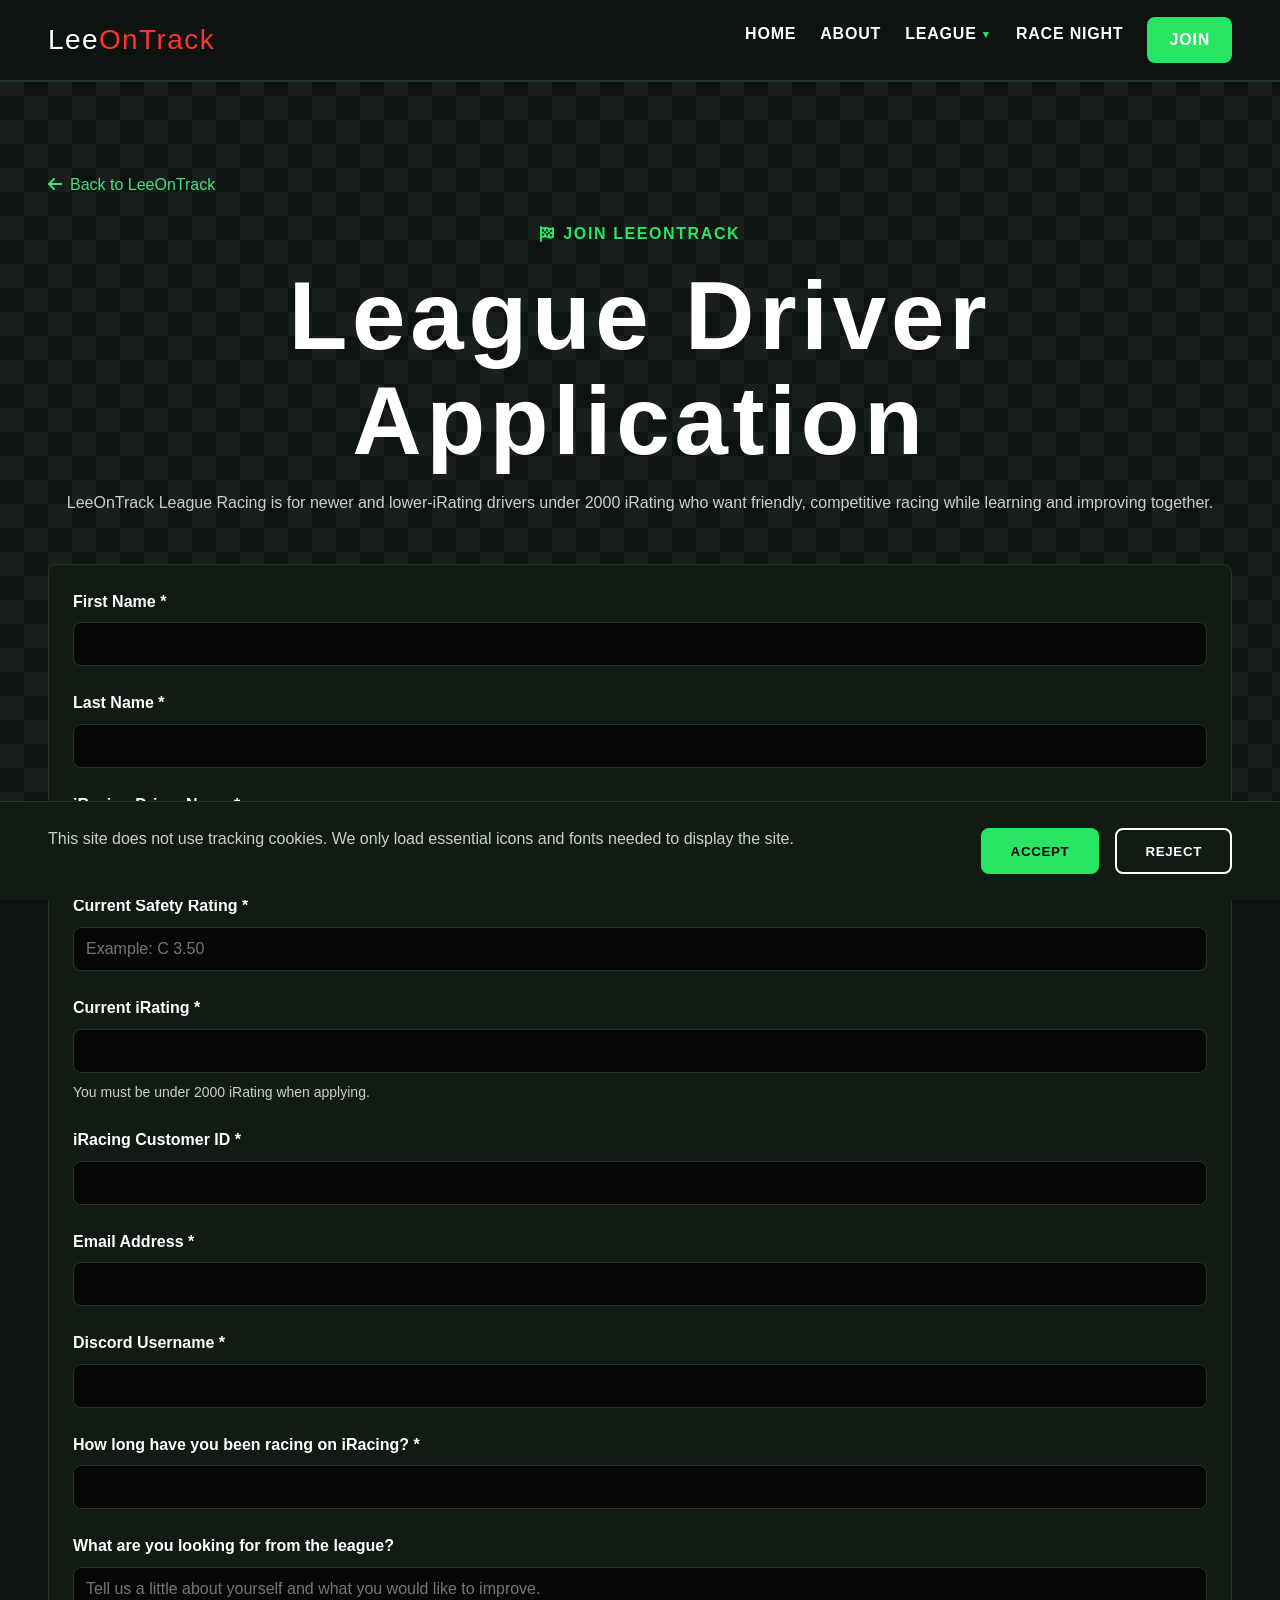
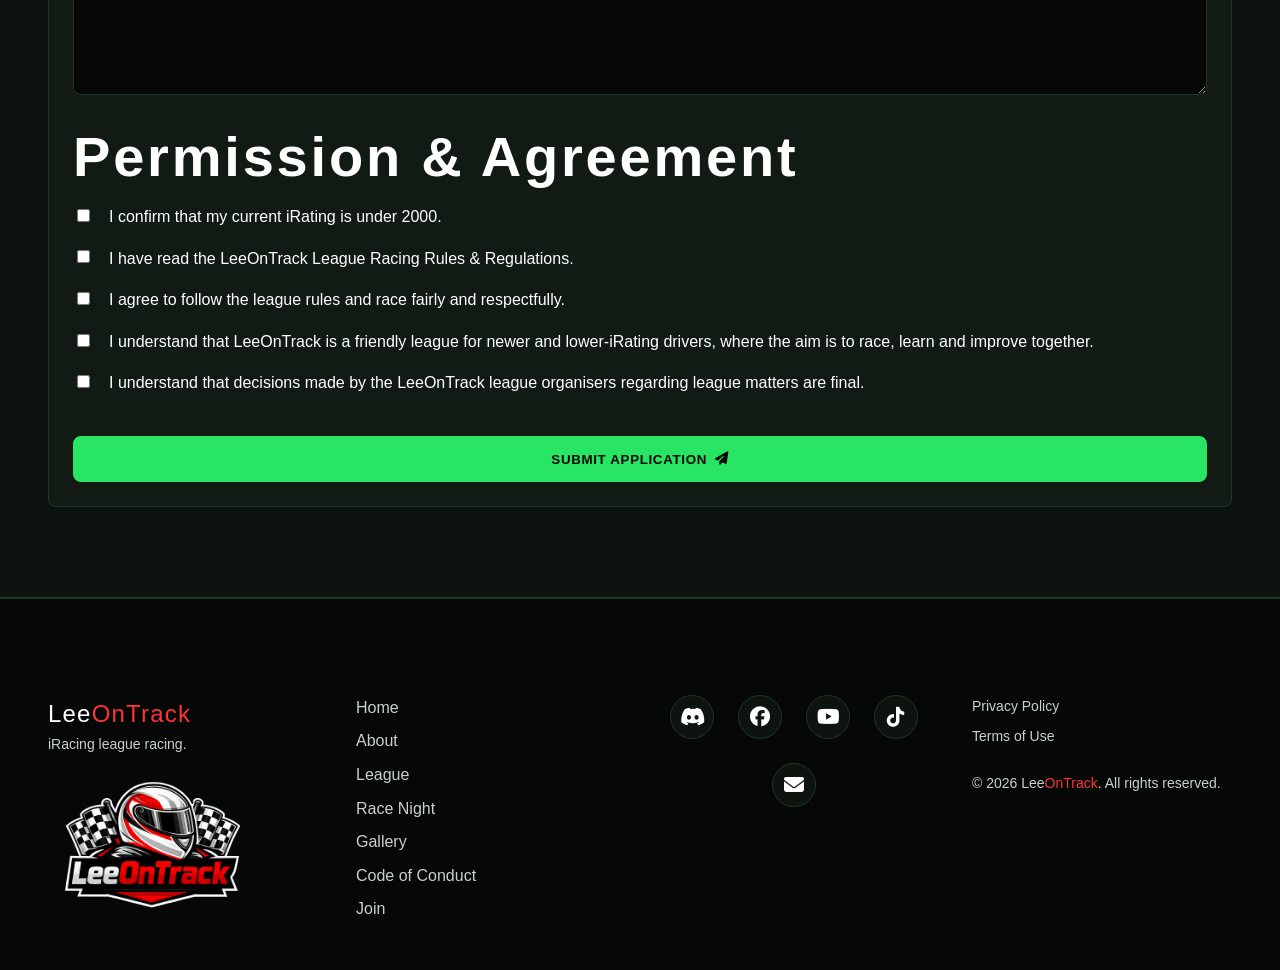
<file: application.html>
<!DOCTYPE html>
<html lang="en">
<head>
  <meta charset="UTF-8">
  <meta name="viewport" content="width=device-width, initial-scale=1.0">
  <meta name="robots" content="noindex, nofollow">
  <meta name="description" content="Apply to race with LeeOnTrack - iRacing sim racing league.">
  <meta name="author" content="LeeOnTrack">
  <meta property="og:title" content="League Application | LeeOnTrack">
  <meta property="og:description" content="Apply to race with LeeOnTrack.">
  <meta property="og:type" content="website">
  <meta property="og:url" content="https://leeontrack.co.uk/application.html">
  <meta property="og:image" content="https://leeontrack.co.uk/assets/images/logo.png">
  <meta name="twitter:card" content="summary_large_image">
  <title>League Application | LeeOnTrack</title>
  <meta http-equiv="Content-Security-Policy" content="default-src 'self'; style-src 'self' 'unsafe-inline' https://cdnjs.cloudflare.com; font-src https://cdnjs.cloudflare.com; img-src 'self' data:; script-src 'self'; connect-src 'self'; form-action 'self' https://formsubmit.co;">
  <link rel="icon" type="image/svg+xml" href="assets/images/favicon.svg">
  <link rel="preconnect" href="https://cdnjs.cloudflare.com" crossorigin>
  <link rel="stylesheet" href="https://cdnjs.cloudflare.com/ajax/libs/font-awesome/6.5.2/css/all.min.css" integrity="sha512-SnH5WK+bZxgPHs44uWIX+LLJAJ9/2PkPKZ5QiAj6Ta86w+fsb2TkcmfRyVX3pBnMFcV7oQPJkl9QevSCWr3W6A==" crossorigin="anonymous" referrerpolicy="no-referrer">
  <link rel="stylesheet" href="assets/css/styles.css">
  <style>
    .application__intro {
      text-align: center;
      margin-bottom: var(--space-lg);
    }

    .application__eyebrow {
      display: inline-flex;
      align-items: center;
      gap: var(--space-xs);
      color: var(--accent);
      font-weight: 700;
      text-transform: uppercase;
      letter-spacing: 0.1em;
      margin-bottom: var(--space-sm);
    }

    .application__form {
      padding: var(--space-md);
      background-color: var(--card);
      border: 1px solid var(--border);
      border-radius: var(--radius);
    }

    .application__form h2 {
      margin-top: var(--space-md);
      margin-bottom: var(--space-sm);
    }

    .application__field {
      margin-bottom: var(--space-md);
    }

    .application__label {
      display: block;
      margin-bottom: var(--space-xs);
      font-weight: 700;
      color: var(--text);
    }

    .application__input,
    .application__textarea {
      width: 100%;
      padding: 0.75rem;
      background-color: var(--bg);
      color: var(--text);
      border: 1px solid var(--border);
      border-radius: var(--radius);
      font-size: 1rem;
      font-family: inherit;
    }

    .application__input:focus,
    .application__textarea:focus {
      outline: none;
      border-color: var(--accent);
      box-shadow: 0 0 0 0.1rem var(--accent);
    }

    .application__textarea {
      min-height: 8rem;
      resize: vertical;
    }

    .application__hint {
      margin-top: var(--space-xs);
      font-size: 0.875rem;
      color: var(--muted);
    }

    .application__check {
      display: flex;
      align-items: flex-start;
      gap: var(--space-sm);
      margin-bottom: var(--space-sm);
      font-weight: 400;
      cursor: pointer;
    }

    .application__check input {
      width: auto;
      margin-top: 0.3rem;
      flex-shrink: 0;
    }

    .application__submit {
      width: 100%;
      margin-top: var(--space-md);
    }

    .application__submit i {
      margin-left: var(--space-xs);
    }

    .application__back {
      display: inline-flex;
      align-items: center;
      gap: var(--space-xs);
      margin-bottom: var(--space-md);
      color: var(--secondary);
      text-decoration: none;
    }

    .application__back:hover,
    .application__back:focus-visible {
      color: var(--accent);
    }
  </style>
</head>
<body>
  <header class="site-header">
    <div class="container header-inner">
      <a class="logo" href="index.html">Lee<span class="on-red">OnTrack</span></a>
      <p class="next-race-message">
        <span class="next-race-message__label">Next Race:</span>
        <span class="next-race-message__date">Sunday 31 August 2025, 20:00 BST</span>
      </p>
      <button class="nav-toggle" aria-label="Open navigation menu" aria-expanded="false" aria-controls="nav-menu">
        <span class="nav-toggle-bar" aria-hidden="true"></span>
        <span class="nav-toggle-bar" aria-hidden="true"></span>
        <span class="nav-toggle-bar" aria-hidden="true"></span>
      </button>
      <nav id="nav-menu" class="site-nav" aria-label="Main navigation">
        <ul>
          <li><a href="index.html">Home</a></li>
          <li><a href="index.html#about">About</a></li>
          <li class="site-nav__item--submenu">
            <details class="site-nav__details">
              <summary class="site-nav__summary">League</summary>
              <ul class="site-nav__submenu">
                <li><a href="index.html#league">League Overview</a></li>
                <li><a href="index.html#gallery">Gallery</a></li>
                <li><a href="index.html#code-of-conduct">Code of Conduct</a></li>
                <li><a href="application.html">Join</a></li>
              </ul>
            </details>
          </li>
          <li><a href="index.html#race-night">Race Night</a></li>
          <li><a class="nav-cta" href="application.html">Join</a></li>
        </ul>
      </nav>
    </div>
  </header>

  <main>
    <section class="section section--surface">
      <div class="container container--narrow">
        <a class="application__back" href="index.html">
          <i class="fa-solid fa-arrow-left" aria-hidden="true"></i>
          Back to LeeOnTrack
        </a>

        <div class="application__intro">
          <p class="application__eyebrow">
            <i class="fa-solid fa-flag-checkered" aria-hidden="true"></i>
            JOIN LEEONTRACK
          </p>
          <h1>League Driver Application</h1>
          <p>LeeOnTrack League Racing is for newer and lower-iRating drivers under 2000 iRating who want friendly, competitive racing while learning and improving together.</p>
        </div>

        <form class="application__form" action="https://formsubmit.co/leeontrack5@gmail.com" method="POST">
          <input type="hidden" name="_subject" value="New LeeOnTrack League Application">

          <div class="application__field">
            <label class="application__label" for="firstName">First Name *</label>
            <input class="application__input" id="firstName" type="text" name="First Name" required>
          </div>

          <div class="application__field">
            <label class="application__label" for="lastName">Last Name *</label>
            <input class="application__input" id="lastName" type="text" name="Last Name" required>
          </div>

          <div class="application__field">
            <label class="application__label" for="iracingName">iRacing Driver Name *</label>
            <input class="application__input" id="iracingName" type="text" name="iRacing Driver Name" required>
          </div>

          <div class="application__field">
            <label class="application__label" for="safetyRating">Current Safety Rating *</label>
            <input class="application__input" id="safetyRating" type="text" name="Safety Rating" placeholder="Example: C 3.50" required>
          </div>

          <div class="application__field">
            <label class="application__label" for="irating">Current iRating *</label>
            <input class="application__input" id="irating" type="number" name="iRating" max="1999" required>
            <p class="application__hint">You must be under 2000 iRating when applying.</p>
          </div>

          <div class="application__field">
            <label class="application__label" for="customerId">iRacing Customer ID *</label>
            <input class="application__input" id="customerId" type="text" name="iRacing Customer ID" required>
          </div>

          <div class="application__field">
            <label class="application__label" for="email">Email Address *</label>
            <input class="application__input" id="email" type="email" name="Email Address" required>
          </div>

          <div class="application__field">
            <label class="application__label" for="discord">Discord Username *</label>
            <input class="application__input" id="discord" type="text" name="Discord Username" required>
          </div>

          <div class="application__field">
            <label class="application__label" for="experience">How long have you been racing on iRacing? *</label>
            <input class="application__input" id="experience" type="text" name="iRacing Experience" required>
          </div>

          <div class="application__field">
            <label class="application__label" for="lookingFor">What are you looking for from the league?</label>
            <textarea class="application__textarea" id="lookingFor" name="What They Are Looking For" placeholder="Tell us a little about yourself and what you would like to improve."></textarea>
          </div>

          <h2>Permission & Agreement</h2>

          <label class="application__check">
            <input type="checkbox" name="Confirm Under 2000" required>
            <span>I confirm that my current iRating is under 2000.</span>
          </label>

          <label class="application__check">
            <input type="checkbox" name="Read Rules" required>
            <span>I have read the LeeOnTrack League Racing Rules &amp; Regulations.</span>
          </label>

          <label class="application__check">
            <input type="checkbox" name="Agree Rules" required>
            <span>I agree to follow the league rules and race fairly and respectfully.</span>
          </label>

          <label class="application__check">
            <input type="checkbox" name="Friendly League" required>
            <span>I understand that LeeOnTrack is a friendly league for newer and lower-iRating drivers, where the aim is to race, learn and improve together.</span>
          </label>

          <label class="application__check">
            <input type="checkbox" name="Organiser Decisions" required>
            <span>I understand that decisions made by the LeeOnTrack league organisers regarding league matters are final.</span>
          </label>

          <button class="button application__submit" type="submit">
            SUBMIT APPLICATION
            <i class="fa-solid fa-paper-plane" aria-hidden="true"></i>
          </button>
        </form>
      </div>
    </section>
  </main>

  <footer class="site-footer">
    <div class="container">
      <div class="footer__grid">
        <div class="footer__brand">
          <a class="footer__brand-name" href="index.html">Lee<span class="on-red">OnTrack</span></a>
          <p>iRacing league racing.</p>
          <img class="footer__logo" src="assets/images/lot-logo.svg" alt="LeeOnTrack logo" loading="lazy" width="150">
        </div>
        <nav class="footer__nav" aria-label="Footer">
          <ul>
            <li><a href="index.html">Home</a></li>
            <li><a href="index.html#about">About</a></li>
            <li><a href="index.html#league">League</a></li>
            <li><a href="index.html#race-night">Race Night</a></li>
            <li><a href="index.html#gallery">Gallery</a></li>
            <li><a href="index.html#code-of-conduct">Code of Conduct</a></li>
            <li><a href="application.html">Join</a></li>
          </ul>
        </nav>
        <nav class="socials" aria-label="Social media">
          <ul>
            <li><a class="socials__link" href="https://discord.gg/leeontrack" aria-label="LeeOnTrack on Discord" target="_blank" rel="noopener noreferrer"><i class="fa-brands fa-discord" aria-hidden="true"></i></a></li>
            <li><a class="socials__link" href="https://www.facebook.com/LeeOnTrack" aria-label="LeeOnTrack on Facebook" target="_blank" rel="noopener noreferrer"><i class="fa-brands fa-facebook" aria-hidden="true"></i></a></li>
            <li><a class="socials__link" href="https://www.youtube.com/@LeeOnTrack" aria-label="LeeOnTrack on YouTube" target="_blank" rel="noopener noreferrer"><i class="fa-brands fa-youtube" aria-hidden="true"></i></a></li>
            <li><a class="socials__link" href="https://www.tiktok.com/@LeeOnTrack" aria-label="LeeOnTrack on TikTok" target="_blank" rel="noopener noreferrer"><i class="fa-brands fa-tiktok" aria-hidden="true"></i></a></li>
            <li><a class="socials__link" href="mailto:leeontrack5@gmail.com" aria-label="Email LeeOnTrack"><i class="fa-solid fa-envelope" aria-hidden="true"></i></a></li>
          </ul>
        </nav>
        <div class="footer__legal">
          <ul>
            <li><a href="privacy.html">Privacy Policy</a></li>
            <li><a href="terms.html">Terms of Use</a></li>
          </ul>
          <p>&copy; 2026 Lee<span class="on-red">OnTrack</span>. All rights reserved.</p>
        </div>
      </div>
    </div>
  </footer>

  <button class="scroll-top" type="button" aria-label="Back to top">
    <i class="fa-solid fa-chevron-up" aria-hidden="true"></i>
  </button>

  <div class="consent-banner" id="consent-banner" role="region" aria-label="Cookie consent" hidden>
    <div class="container">
      <p class="consent-banner__text">This site does not use tracking cookies. We only load essential icons and fonts needed to display the site.</p>
      <div class="consent-banner__actions">
        <button class="button" type="button" data-consent="accept">Accept</button>
        <button class="button button--secondary" type="button" data-consent="reject">Reject</button>
      </div>
    </div>
  </div>

  <script src="assets/js/main.js"></script>
</body>
</html>
</file>
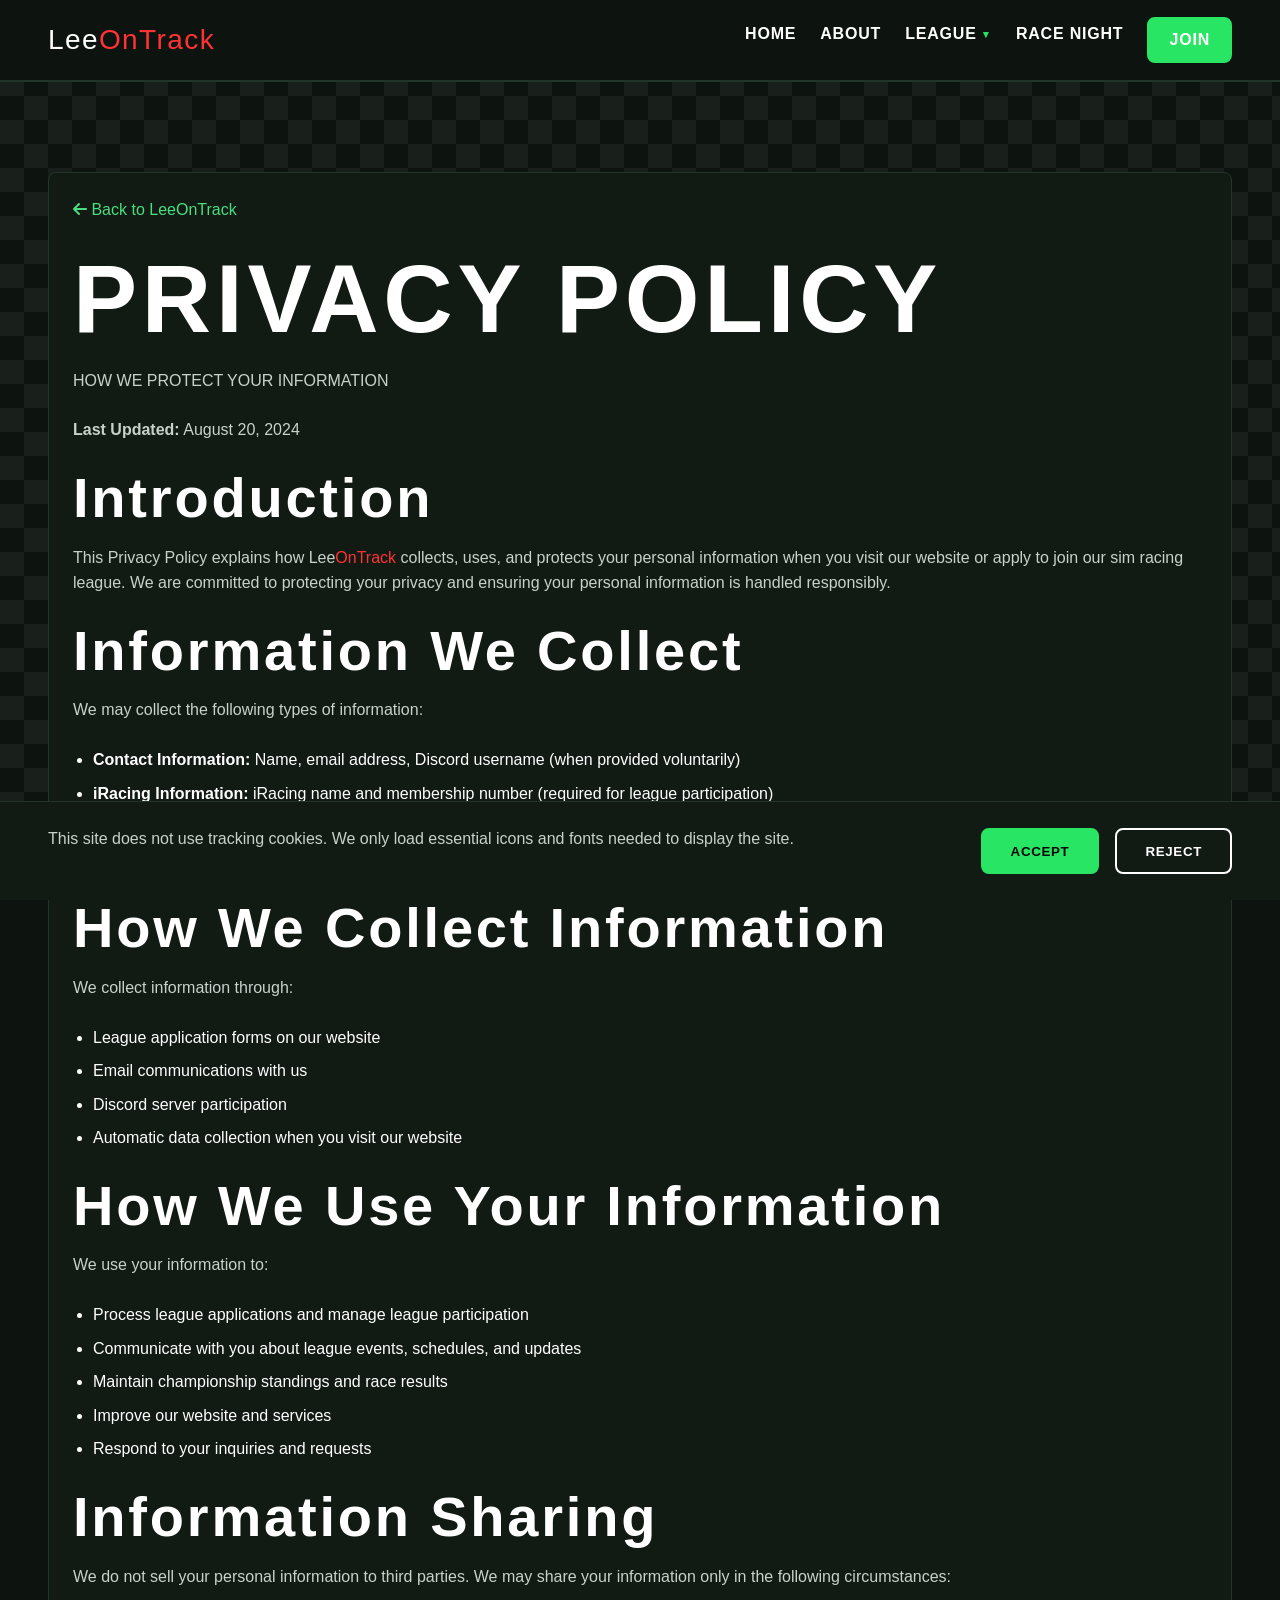
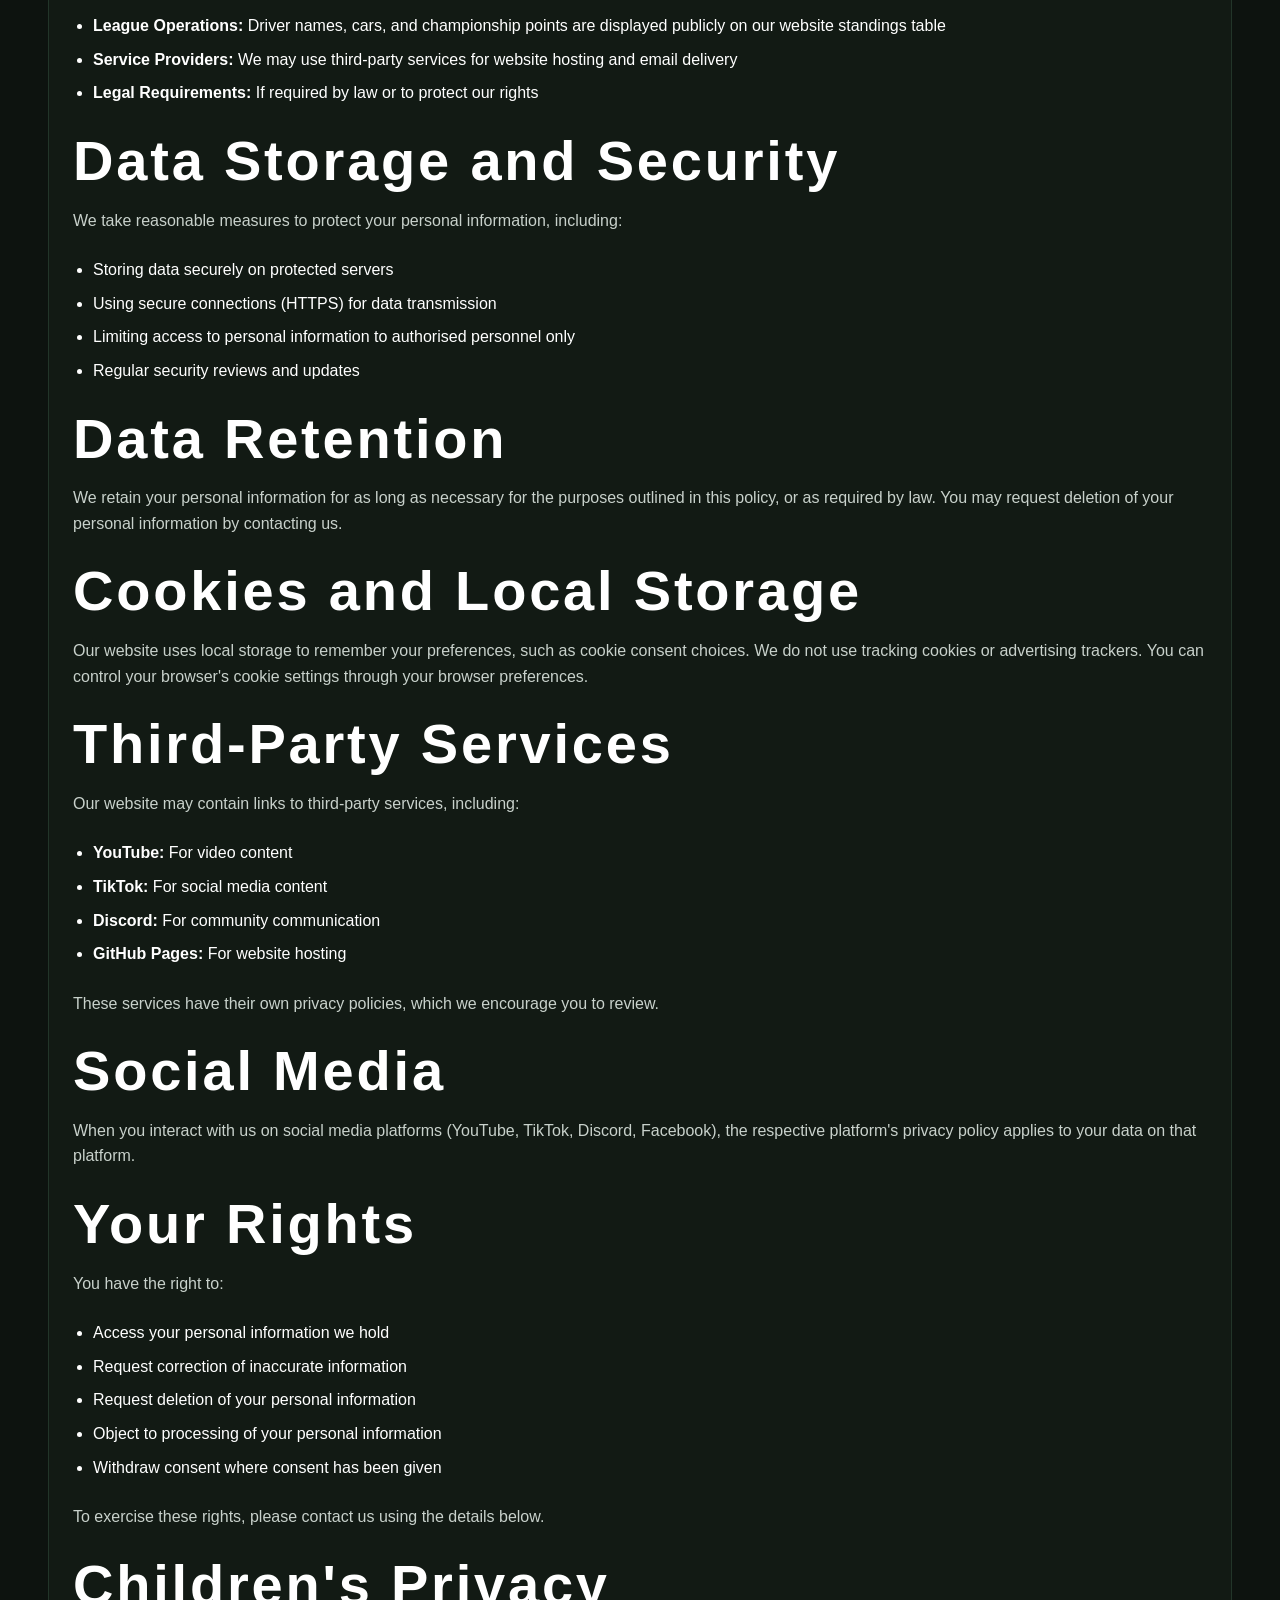
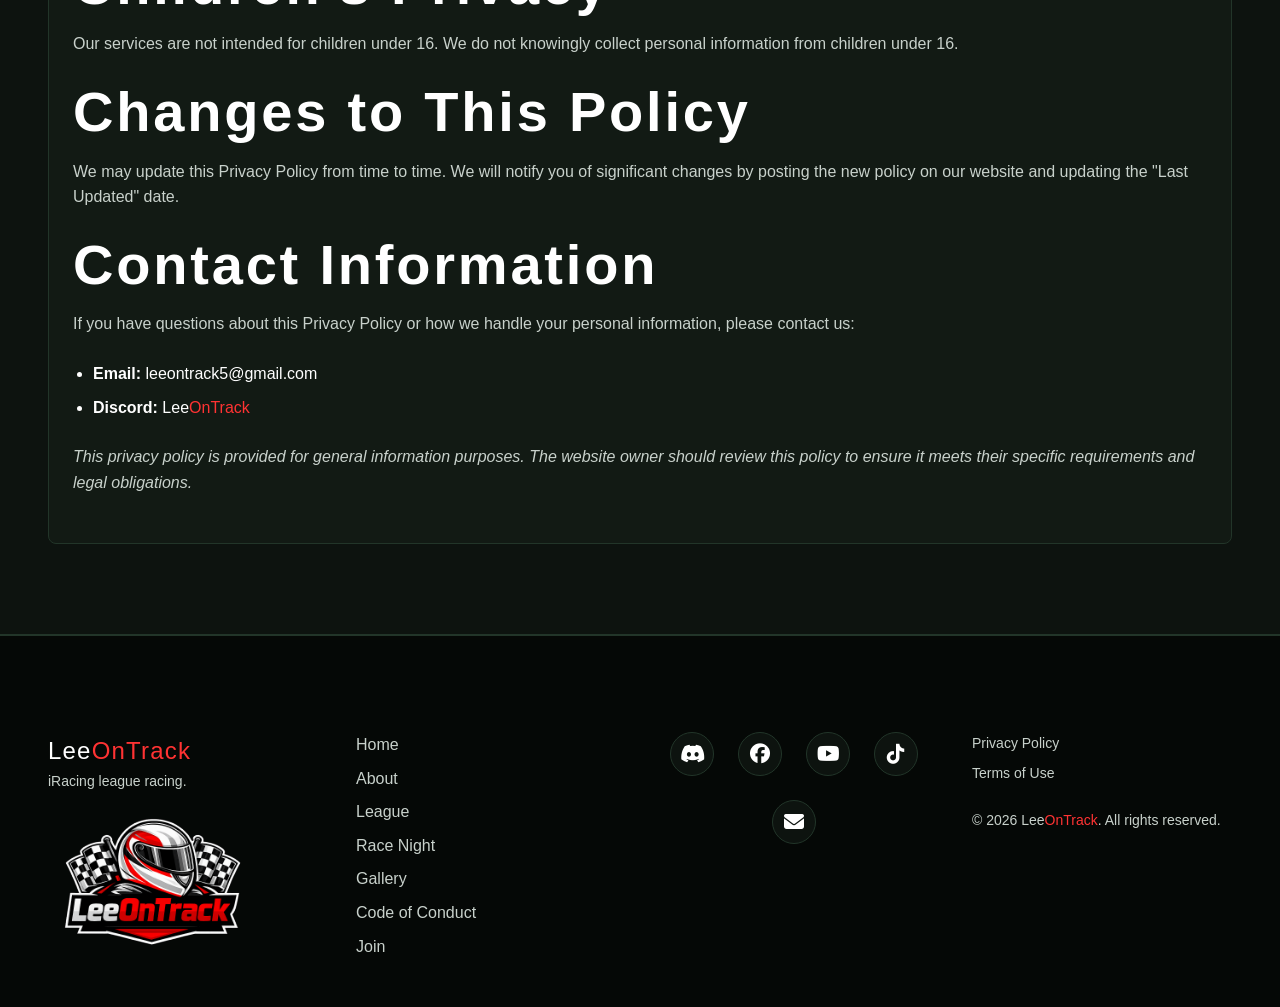
<file: privacy.html>
<!DOCTYPE html>
<html lang="en">
<head>
  <meta charset="UTF-8">
  <meta name="viewport" content="width=device-width, initial-scale=1.0">
  <meta name="robots" content="noindex, nofollow">
  <meta name="description" content="LeeOnTrack privacy policy - how we collect, use and protect your information.">
  <title>Privacy Policy | LeeOnTrack</title>
  <meta http-equiv="Content-Security-Policy" content="default-src 'self'; style-src 'self' 'unsafe-inline' https://cdnjs.cloudflare.com; font-src https://cdnjs.cloudflare.com; img-src 'self' data:; script-src 'self'; connect-src 'self'; form-action 'self' https://formsubmit.co;">
  <link rel="icon" type="image/svg+xml" href="assets/images/favicon.svg">
  <link rel="preconnect" href="https://cdnjs.cloudflare.com" crossorigin>
  <link rel="stylesheet" href="https://cdnjs.cloudflare.com/ajax/libs/font-awesome/6.5.2/css/all.min.css" integrity="sha512-SnH5WK+bZxgPHs44uWIX+LLJAJ9/2PkPKZ5QiAj6Ta86w+fsb2TkcmfRyVX3pBnMFcV7oQPJkl9QevSCWr3W6A==" crossorigin="anonymous" referrerpolicy="no-referrer">
  <link rel="stylesheet" href="assets/css/styles.css">
  <link rel="stylesheet" href="https://cdnjs.cloudflare.com/ajax/libs/font-awesome/6.5.2/css/all.min.css" integrity="sha512-SnH5WK+bZxgPHs44uWIX+LLJAJ9/2PkPKZ5QiAj6Ta86w+fsb2TkcmfRyVX3pBnMFcV7oQPJkl9QevSCWr3W6A==" crossorigin="anonymous" referrerpolicy="no-referrer">
</head>
<body>
  <header class="site-header">
    <div class="container header-inner">
      <a class="logo" href="index.html">Lee<span class="on-red">OnTrack</span></a>
      <p class="next-race-message">
        <span class="next-race-message__label">Next Race:</span>
        <span class="next-race-message__date">Sunday 31 August 2025, 20:00 BST</span>
      </p>
      <button class="nav-toggle" aria-label="Open navigation menu" aria-expanded="false" aria-controls="nav-menu">
        <span class="nav-toggle-bar" aria-hidden="true"></span>
        <span class="nav-toggle-bar" aria-hidden="true"></span>
        <span class="nav-toggle-bar" aria-hidden="true"></span>
      </button>
      <nav id="nav-menu" class="site-nav" aria-label="Main navigation">
        <ul>
          <li><a href="index.html">Home</a></li>
          <li><a href="index.html#about">About</a></li>
          <li class="site-nav__item--submenu">
            <details class="site-nav__details">
              <summary class="site-nav__summary">League</summary>
              <ul class="site-nav__submenu">
                <li><a href="index.html#league">League Overview</a></li>
                <li><a href="index.html#gallery">Gallery</a></li>
                <li><a href="index.html#code-of-conduct">Code of Conduct</a></li>
                <li><a href="application.html">Join</a></li>
              </ul>
            </details>
          </li>
          <li><a href="index.html#race-night">Race Night</a></li>
          <li><a class="nav-cta" href="application.html">Join</a></li>
        </ul>
      </nav>
    </div>
  </header>

  <main>
    <section class="section section--surface">
      <div class="container container--narrow legal-content">
        <p><a href="index.html"><i class="fa-solid fa-arrow-left" aria-hidden="true"></i> Back to LeeOnTrack</a></p>
        <h1>PRIVACY POLICY</h1>
        <p>HOW WE PROTECT YOUR INFORMATION</p>

        <p><strong>Last Updated:</strong> August 20, 2024</p>

        <h2>Introduction</h2>
        <p>This Privacy Policy explains how Lee<span class="on-red">OnTrack</span> collects, uses, and protects your personal information when you visit our website or apply to join our sim racing league. We are committed to protecting your privacy and ensuring your personal information is handled responsibly.</p>

        <h2>Information We Collect</h2>
        <p>We may collect the following types of information:</p>
        <ul>
          <li><strong>Contact Information:</strong> Name, email address, Discord username (when provided voluntarily)</li>
          <li><strong>iRacing Information:</strong> iRacing name and membership number (required for league participation)</li>
          <li><strong>Application Details:</strong> Information provided in league applications</li>
          <li><strong>Technical Information:</strong> IP address, browser type, device information (collected automatically for website analytics)</li>
        </ul>

        <h2>How We Collect Information</h2>
        <p>We collect information through:</p>
        <ul>
          <li>League application forms on our website</li>
          <li>Email communications with us</li>
          <li>Discord server participation</li>
          <li>Automatic data collection when you visit our website</li>
        </ul>

        <h2>How We Use Your Information</h2>
        <p>We use your information to:</p>
        <ul>
          <li>Process league applications and manage league participation</li>
          <li>Communicate with you about league events, schedules, and updates</li>
          <li>Maintain championship standings and race results</li>
          <li>Improve our website and services</li>
          <li>Respond to your inquiries and requests</li>
        </ul>

        <h2>Information Sharing</h2>
        <p>We do not sell your personal information to third parties. We may share your information only in the following circumstances:</p>
        <ul>
          <li><strong>League Operations:</strong> Driver names, cars, and championship points are displayed publicly on our website standings table</li>
          <li><strong>Service Providers:</strong> We may use third-party services for website hosting and email delivery</li>
          <li><strong>Legal Requirements:</strong> If required by law or to protect our rights</li>
        </ul>

        <h2>Data Storage and Security</h2>
        <p>We take reasonable measures to protect your personal information, including:</p>
        <ul>
          <li>Storing data securely on protected servers</li>
          <li>Using secure connections (HTTPS) for data transmission</li>
          <li>Limiting access to personal information to authorised personnel only</li>
          <li>Regular security reviews and updates</li>
        </ul>

        <h2>Data Retention</h2>
        <p>We retain your personal information for as long as necessary for the purposes outlined in this policy, or as required by law. You may request deletion of your personal information by contacting us.</p>

        <h2>Cookies and Local Storage</h2>
        <p>Our website uses local storage to remember your preferences, such as cookie consent choices. We do not use tracking cookies or advertising trackers. You can control your browser's cookie settings through your browser preferences.</p>

        <h2>Third-Party Services</h2>
        <p>Our website may contain links to third-party services, including:</p>
        <ul>
          <li><strong>YouTube:</strong> For video content</li>
          <li><strong>TikTok:</strong> For social media content</li>
          <li><strong>Discord:</strong> For community communication</li>
          <li><strong>GitHub Pages:</strong> For website hosting</li>
        </ul>
        <p>These services have their own privacy policies, which we encourage you to review.</p>

        <h2>Social Media</h2>
        <p>When you interact with us on social media platforms (YouTube, TikTok, Discord, Facebook), the respective platform's privacy policy applies to your data on that platform.</p>

        <h2>Your Rights</h2>
        <p>You have the right to:</p>
        <ul>
          <li>Access your personal information we hold</li>
          <li>Request correction of inaccurate information</li>
          <li>Request deletion of your personal information</li>
          <li>Object to processing of your personal information</li>
          <li>Withdraw consent where consent has been given</li>
        </ul>
        <p>To exercise these rights, please contact us using the details below.</p>

        <h2>Children's Privacy</h2>
        <p>Our services are not intended for children under 16. We do not knowingly collect personal information from children under 16.</p>

        <h2>Changes to This Policy</h2>
        <p>We may update this Privacy Policy from time to time. We will notify you of significant changes by posting the new policy on our website and updating the "Last Updated" date.</p>

        <h2>Contact Information</h2>
        <p>If you have questions about this Privacy Policy or how we handle your personal information, please contact us:</p>
        <ul>
          <li><strong>Email:</strong> leeontrack5@gmail.com</li>
          <li><strong>Discord:</strong> Lee<span class="on-red">OnTrack</span></li>
        </ul>

        <p><em>This privacy policy is provided for general information purposes. The website owner should review this policy to ensure it meets their specific requirements and legal obligations.</em></p>
      </div>
    </section>
  </main>

  <footer class="site-footer">
    <div class="container">
      <div class="footer__grid">
        <div class="footer__brand">
          <a class="footer__brand-name" href="index.html">Lee<span class="on-red">OnTrack</span></a>
          <p>iRacing league racing.</p>
          <img class="footer__logo" src="assets/images/lot-logo.svg" alt="LeeOnTrack logo" loading="lazy" width="150">
        </div>
        <nav class="footer__nav" aria-label="Footer">
          <ul>
            <li><a href="index.html">Home</a></li>
            <li><a href="index.html#about">About</a></li>
            <li><a href="index.html#league">League</a></li>
            <li><a href="index.html#race-night">Race Night</a></li>
            <li><a href="index.html#gallery">Gallery</a></li>
            <li><a href="index.html#code-of-conduct">Code of Conduct</a></li>
            <li><a href="application.html">Join</a></li>
          </ul>
        </nav>
        <nav class="socials" aria-label="Social media">
          <ul>
            <li><a class="socials__link" href="https://discord.gg/leeontrack" aria-label="LeeOnTrack on Discord" target="_blank" rel="noopener noreferrer"><i class="fa-brands fa-discord" aria-hidden="true"></i></a></li>
            <li><a class="socials__link" href="https://www.facebook.com/LeeOnTrack" aria-label="LeeOnTrack on Facebook" target="_blank" rel="noopener noreferrer"><i class="fa-brands fa-facebook" aria-hidden="true"></i></a></li>
            <li><a class="socials__link" href="https://www.youtube.com/@LeeOnTrack" aria-label="LeeOnTrack on YouTube" target="_blank" rel="noopener noreferrer"><i class="fa-brands fa-youtube" aria-hidden="true"></i></a></li>
            <li><a class="socials__link" href="https://www.tiktok.com/@LeeOnTrack" aria-label="LeeOnTrack on TikTok" target="_blank" rel="noopener noreferrer"><i class="fa-brands fa-tiktok" aria-hidden="true"></i></a></li>
            <li><a class="socials__link" href="mailto:leeontrack5@gmail.com" aria-label="Email LeeOnTrack"><i class="fa-solid fa-envelope" aria-hidden="true"></i></a></li>
          </ul>
        </nav>
        <div class="footer__legal">
          <ul>
            <li><a href="privacy.html">Privacy Policy</a></li>
            <li><a href="terms.html">Terms of Use</a></li>
          </ul>
          <p>&copy; 2026 Lee<span class="on-red">OnTrack</span>. All rights reserved.</p>
        </div>
      </div>
    </div>
  </footer>

  <button class="scroll-top" type="button" aria-label="Back to top">
    <i class="fa-solid fa-chevron-up" aria-hidden="true"></i>
  </button>

  <div class="consent-banner" id="consent-banner" role="region" aria-label="Cookie consent" hidden>
    <div class="container">
      <p class="consent-banner__text">This site does not use tracking cookies. We only load essential icons and fonts needed to display the site.</p>
      <div class="consent-banner__actions">
        <button class="button" type="button" data-consent="accept">Accept</button>
        <button class="button button--secondary" type="button" data-consent="reject">Reject</button>
      </div>
    </div>
  </div>

  <script src="assets/js/main.js"></script>
</body>
</html>
</file>
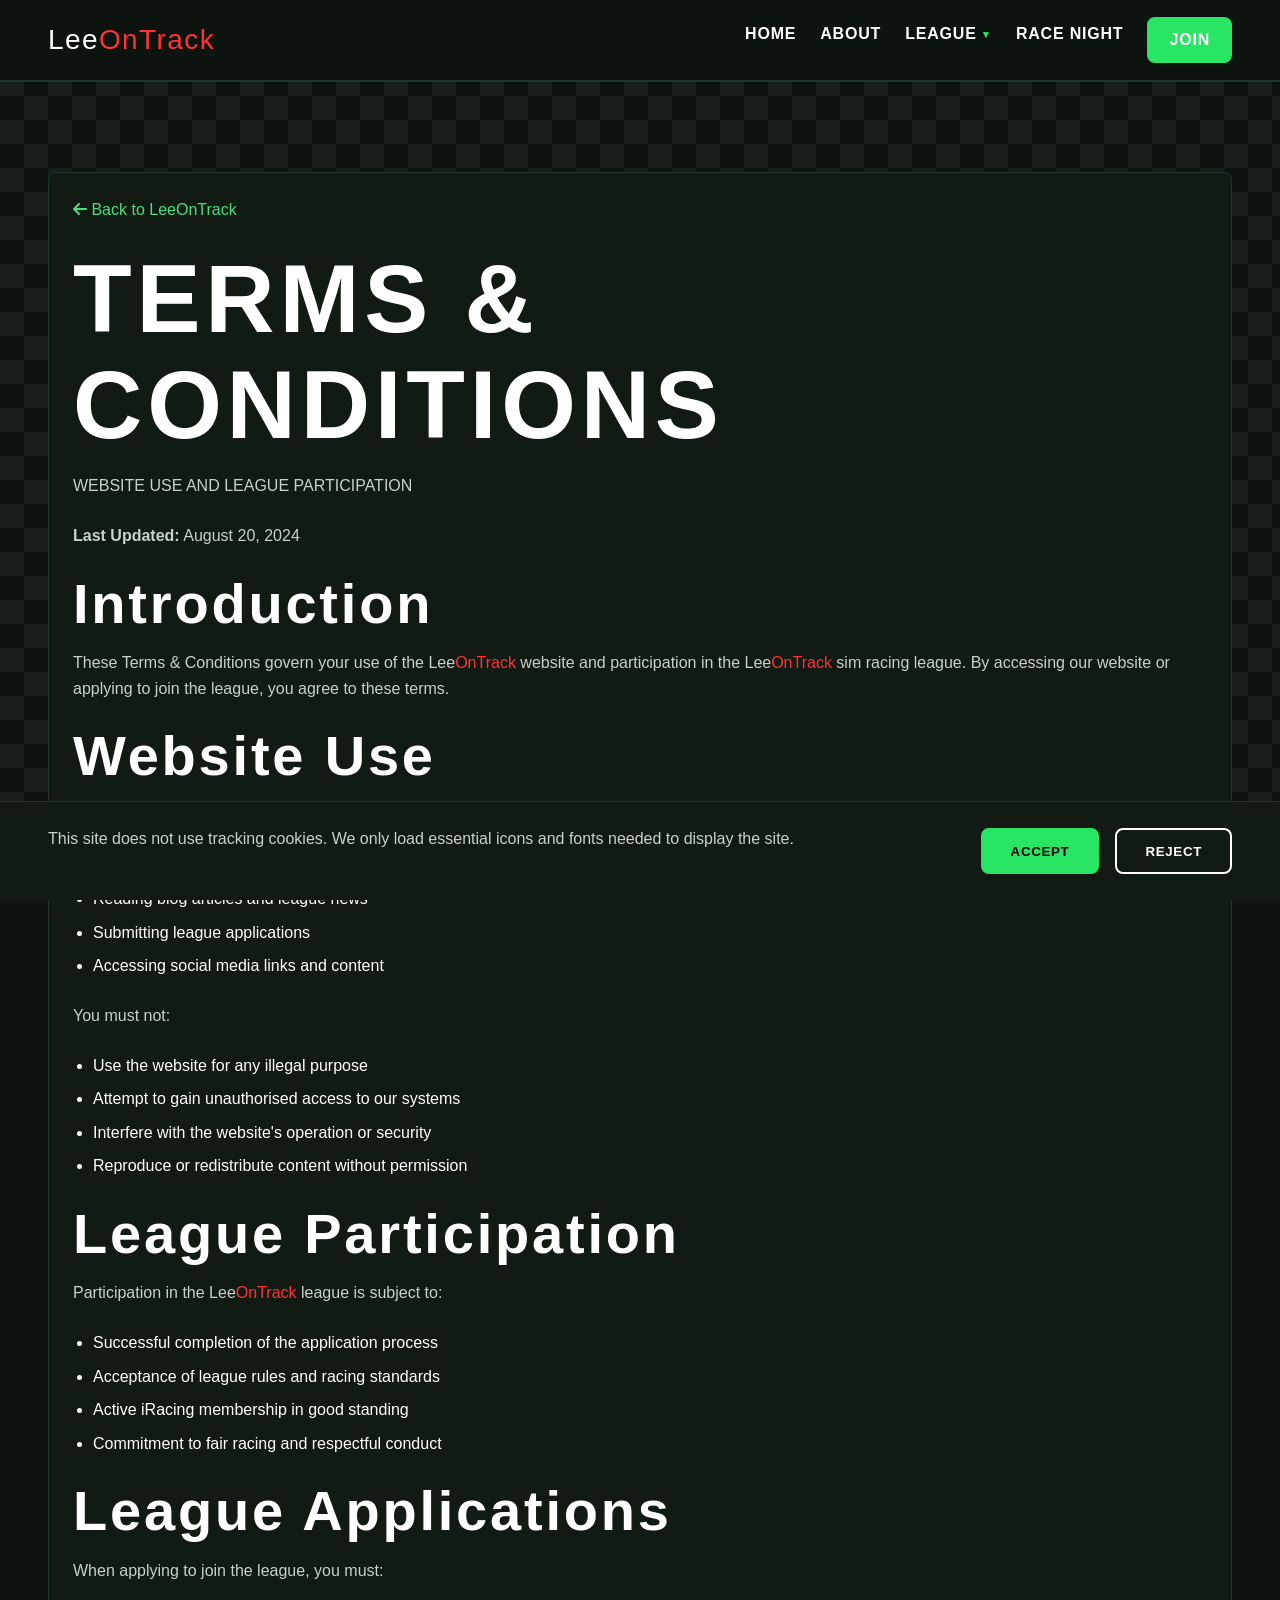
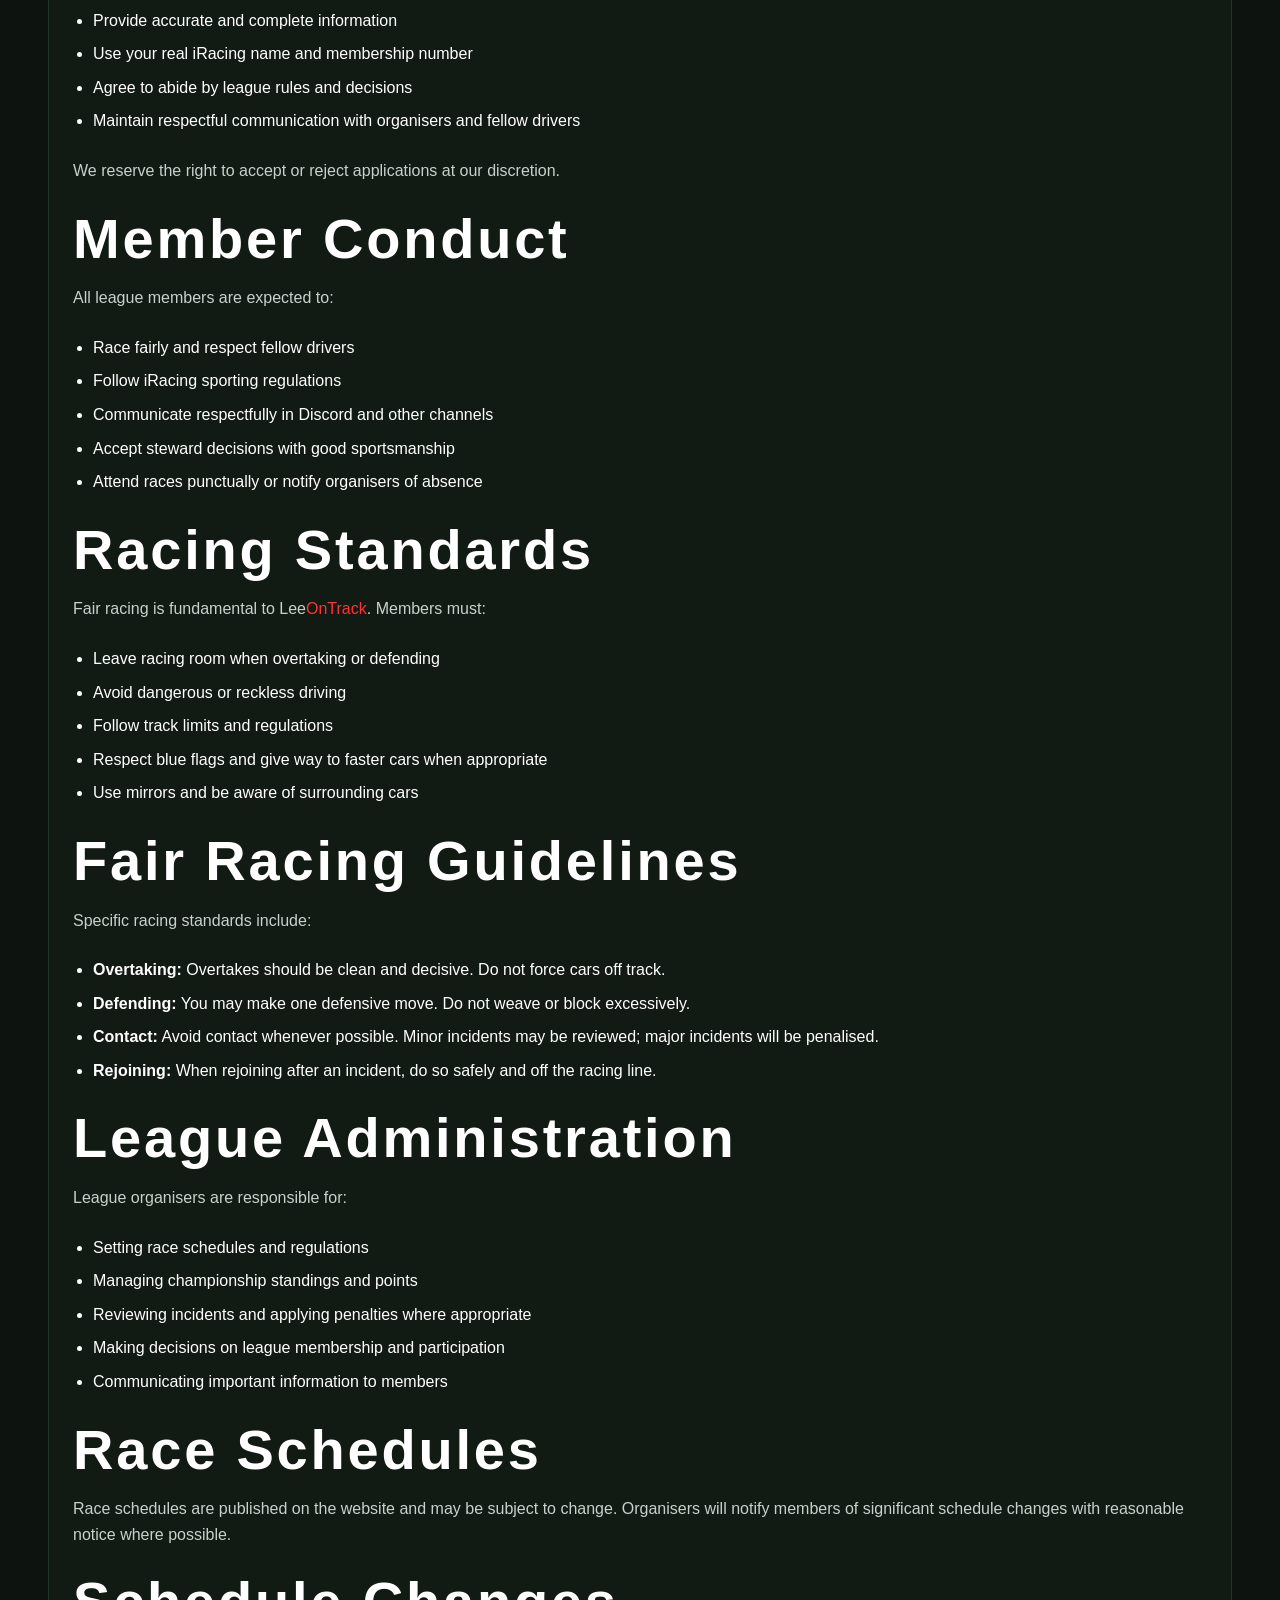
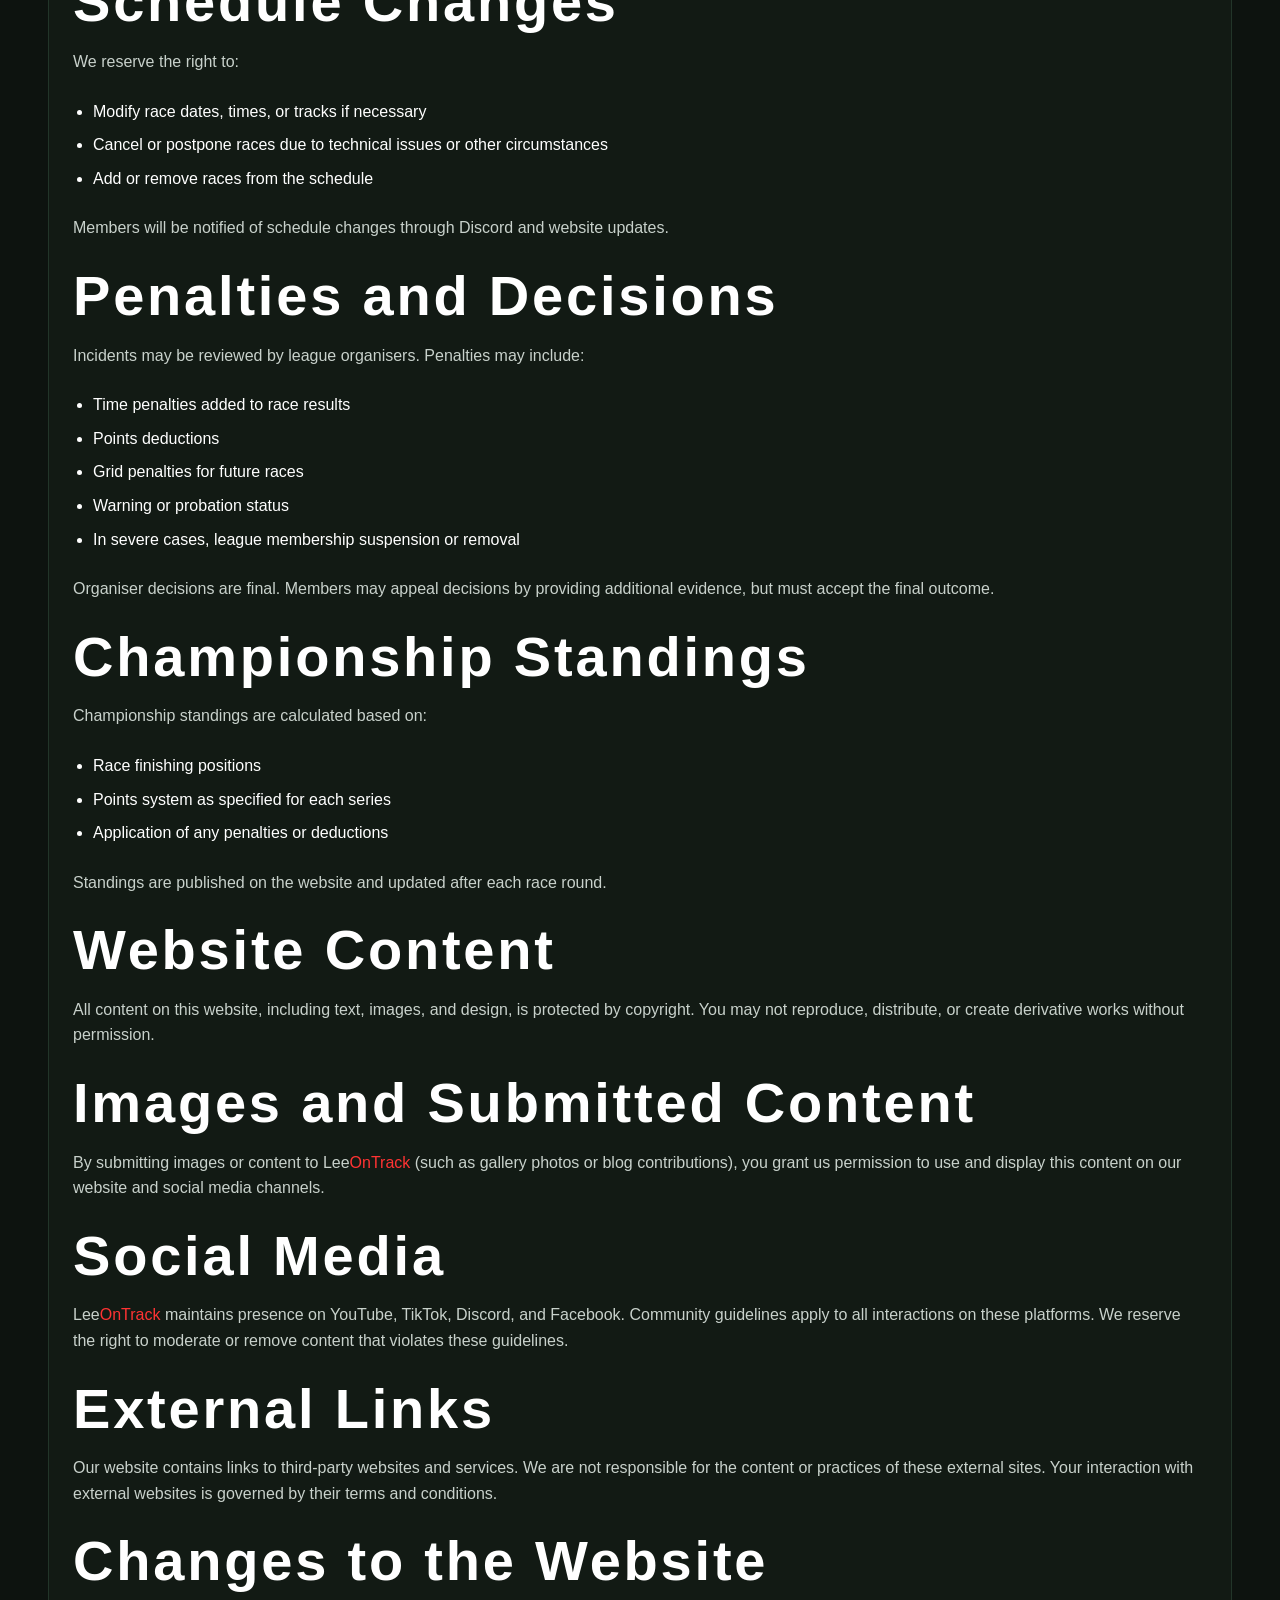
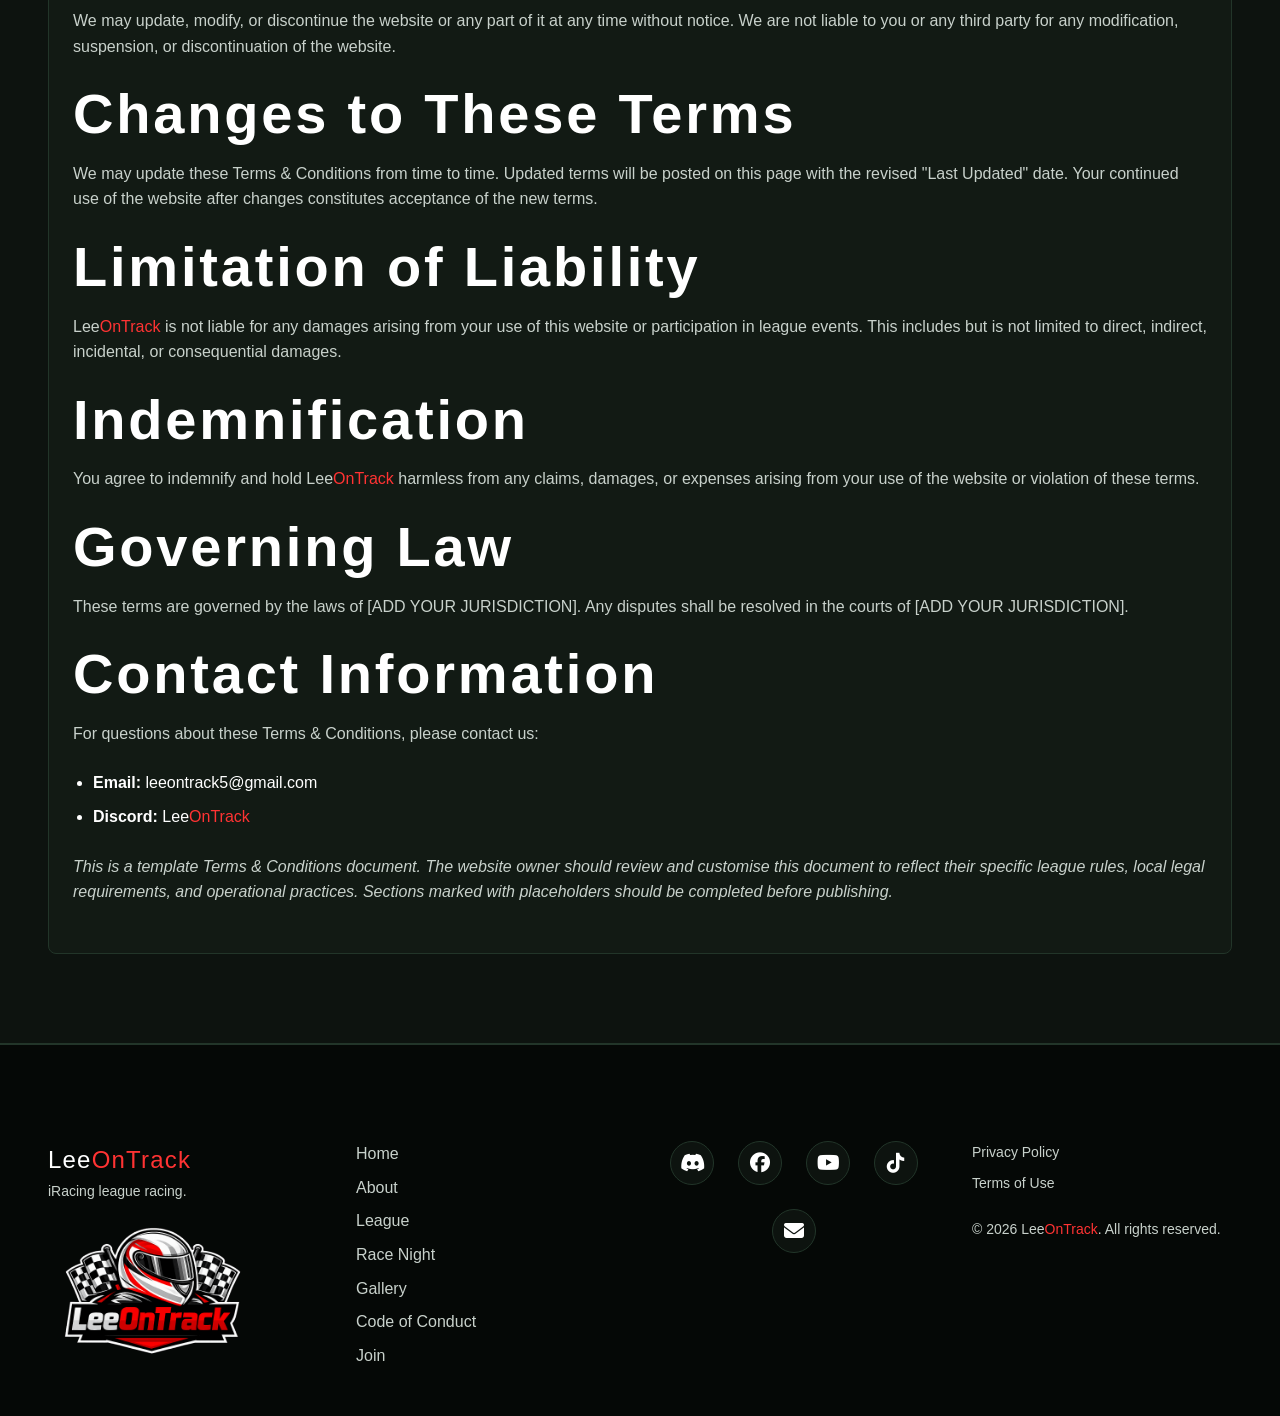
<file: terms.html>
<!DOCTYPE html>
<html lang="en">
<head>
  <meta charset="UTF-8">
  <meta name="viewport" content="width=device-width, initial-scale=1.0">
  <meta name="robots" content="noindex, nofollow">
  <meta name="description" content="LeeOnTrack terms and conditions - website use and league participation rules.">
  <title>Terms &amp; Conditions | LeeOnTrack</title>
  <meta http-equiv="Content-Security-Policy" content="default-src 'self'; style-src 'self' 'unsafe-inline' https://cdnjs.cloudflare.com; font-src https://cdnjs.cloudflare.com; img-src 'self' data:; script-src 'self'; connect-src 'self'; form-action 'self' https://formsubmit.co;">
  <link rel="icon" type="image/svg+xml" href="assets/images/favicon.svg">
  <link rel="preconnect" href="https://cdnjs.cloudflare.com" crossorigin>
  <link rel="stylesheet" href="https://cdnjs.cloudflare.com/ajax/libs/font-awesome/6.5.2/css/all.min.css" integrity="sha512-SnH5WK+bZxgPHs44uWIX+LLJAJ9/2PkPKZ5QiAj6Ta86w+fsb2TkcmfRyVX3pBnMFcV7oQPJkl9QevSCWr3W6A==" crossorigin="anonymous" referrerpolicy="no-referrer">
  <link rel="stylesheet" href="assets/css/styles.css">
  <link rel="stylesheet" href="https://cdnjs.cloudflare.com/ajax/libs/font-awesome/6.5.2/css/all.min.css" integrity="sha512-SnH5WK+bZxgPHs44uWIX+LLJAJ9/2PkPKZ5QiAj6Ta86w+fsb2TkcmfRyVX3pBnMFcV7oQPJkl9QevSCWr3W6A==" crossorigin="anonymous" referrerpolicy="no-referrer">
</head>
<body>
  <header class="site-header">
    <div class="container header-inner">
      <a class="logo" href="index.html">Lee<span class="on-red">OnTrack</span></a>
      <p class="next-race-message">
        <span class="next-race-message__label">Next Race:</span>
        <span class="next-race-message__date">Sunday 31 August 2025, 20:00 BST</span>
      </p>
      <button class="nav-toggle" aria-label="Open navigation menu" aria-expanded="false" aria-controls="nav-menu">
        <span class="nav-toggle-bar" aria-hidden="true"></span>
        <span class="nav-toggle-bar" aria-hidden="true"></span>
        <span class="nav-toggle-bar" aria-hidden="true"></span>
      </button>
      <nav id="nav-menu" class="site-nav" aria-label="Main navigation">
        <ul>
          <li><a href="index.html">Home</a></li>
          <li><a href="index.html#about">About</a></li>
          <li class="site-nav__item--submenu">
            <details class="site-nav__details">
              <summary class="site-nav__summary">League</summary>
              <ul class="site-nav__submenu">
                <li><a href="index.html#league">League Overview</a></li>
                <li><a href="index.html#gallery">Gallery</a></li>
                <li><a href="index.html#code-of-conduct">Code of Conduct</a></li>
                <li><a href="application.html">Join</a></li>
              </ul>
            </details>
          </li>
          <li><a href="index.html#race-night">Race Night</a></li>
          <li><a class="nav-cta" href="application.html">Join</a></li>
        </ul>
      </nav>
    </div>
  </header>

  <main>
    <section class="section section--surface">
      <div class="container container--narrow legal-content">
        <p><a href="index.html"><i class="fa-solid fa-arrow-left" aria-hidden="true"></i> Back to LeeOnTrack</a></p>
        <h1>TERMS &amp; CONDITIONS</h1>
        <p>WEBSITE USE AND LEAGUE PARTICIPATION</p>

        <p><strong>Last Updated:</strong> August 20, 2024</p>

        <h2>Introduction</h2>
        <p>These Terms &amp; Conditions govern your use of the Lee<span class="on-red">OnTrack</span> website and participation in the Lee<span class="on-red">OnTrack</span> sim racing league. By accessing our website or applying to join the league, you agree to these terms.</p>

        <h2>Website Use</h2>
        <p>You may use this website for:</p>
        <ul>
          <li>Viewing race schedules and championship standings</li>
          <li>Reading blog articles and league news</li>
          <li>Submitting league applications</li>
          <li>Accessing social media links and content</li>
        </ul>
        <p>You must not:</p>
        <ul>
          <li>Use the website for any illegal purpose</li>
          <li>Attempt to gain unauthorised access to our systems</li>
          <li>Interfere with the website's operation or security</li>
          <li>Reproduce or redistribute content without permission</li>
        </ul>

        <h2>League Participation</h2>
        <p>Participation in the Lee<span class="on-red">OnTrack</span> league is subject to:</p>
        <ul>
          <li>Successful completion of the application process</li>
          <li>Acceptance of league rules and racing standards</li>
          <li>Active iRacing membership in good standing</li>
          <li>Commitment to fair racing and respectful conduct</li>
        </ul>

        <h2>League Applications</h2>
        <p>When applying to join the league, you must:</p>
        <ul>
          <li>Provide accurate and complete information</li>
          <li>Use your real iRacing name and membership number</li>
          <li>Agree to abide by league rules and decisions</li>
          <li>Maintain respectful communication with organisers and fellow drivers</li>
        </ul>
        <p>We reserve the right to accept or reject applications at our discretion.</p>

        <h2>Member Conduct</h2>
        <p>All league members are expected to:</p>
        <ul>
          <li>Race fairly and respect fellow drivers</li>
          <li>Follow iRacing sporting regulations</li>
          <li>Communicate respectfully in Discord and other channels</li>
          <li>Accept steward decisions with good sportsmanship</li>
          <li>Attend races punctually or notify organisers of absence</li>
        </ul>

        <h2>Racing Standards</h2>
        <p>Fair racing is fundamental to Lee<span class="on-red">OnTrack</span>. Members must:</p>
        <ul>
          <li>Leave racing room when overtaking or defending</li>
          <li>Avoid dangerous or reckless driving</li>
          <li>Follow track limits and regulations</li>
          <li>Respect blue flags and give way to faster cars when appropriate</li>
          <li>Use mirrors and be aware of surrounding cars</li>
        </ul>

        <h2>Fair Racing Guidelines</h2>
        <p>Specific racing standards include:</p>
        <ul>
          <li><strong>Overtaking:</strong> Overtakes should be clean and decisive. Do not force cars off track.</li>
          <li><strong>Defending:</strong> You may make one defensive move. Do not weave or block excessively.</li>
          <li><strong>Contact:</strong> Avoid contact whenever possible. Minor incidents may be reviewed; major incidents will be penalised.</li>
          <li><strong>Rejoining:</strong> When rejoining after an incident, do so safely and off the racing line.</li>
        </ul>

        <h2>League Administration</h2>
        <p>League organisers are responsible for:</p>
        <ul>
          <li>Setting race schedules and regulations</li>
          <li>Managing championship standings and points</li>
          <li>Reviewing incidents and applying penalties where appropriate</li>
          <li>Making decisions on league membership and participation</li>
          <li>Communicating important information to members</li>
        </ul>

        <h2>Race Schedules</h2>
        <p>Race schedules are published on the website and may be subject to change. Organisers will notify members of significant schedule changes with reasonable notice where possible.</p>

        <h2>Schedule Changes</h2>
        <p>We reserve the right to:</p>
        <ul>
          <li>Modify race dates, times, or tracks if necessary</li>
          <li>Cancel or postpone races due to technical issues or other circumstances</li>
          <li>Add or remove races from the schedule</li>
        </ul>
        <p>Members will be notified of schedule changes through Discord and website updates.</p>

        <h2>Penalties and Decisions</h2>
        <p>Incidents may be reviewed by league organisers. Penalties may include:</p>
        <ul>
          <li>Time penalties added to race results</li>
          <li>Points deductions</li>
          <li>Grid penalties for future races</li>
          <li>Warning or probation status</li>
          <li>In severe cases, league membership suspension or removal</li>
        </ul>
        <p>Organiser decisions are final. Members may appeal decisions by providing additional evidence, but must accept the final outcome.</p>

        <h2>Championship Standings</h2>
        <p>Championship standings are calculated based on:</p>
        <ul>
          <li>Race finishing positions</li>
          <li>Points system as specified for each series</li>
          <li>Application of any penalties or deductions</li>
        </ul>
        <p>Standings are published on the website and updated after each race round.</p>

        <h2>Website Content</h2>
        <p>All content on this website, including text, images, and design, is protected by copyright. You may not reproduce, distribute, or create derivative works without permission.</p>

        <h2>Images and Submitted Content</h2>
        <p>By submitting images or content to Lee<span class="on-red">OnTrack</span> (such as gallery photos or blog contributions), you grant us permission to use and display this content on our website and social media channels.</p>

        <h2>Social Media</h2>
        <p>Lee<span class="on-red">OnTrack</span> maintains presence on YouTube, TikTok, Discord, and Facebook. Community guidelines apply to all interactions on these platforms. We reserve the right to moderate or remove content that violates these guidelines.</p>

        <h2>External Links</h2>
        <p>Our website contains links to third-party websites and services. We are not responsible for the content or practices of these external sites. Your interaction with external websites is governed by their terms and conditions.</p>

        <h2>Changes to the Website</h2>
        <p>We may update, modify, or discontinue the website or any part of it at any time without notice. We are not liable to you or any third party for any modification, suspension, or discontinuation of the website.</p>

        <h2>Changes to These Terms</h2>
        <p>We may update these Terms &amp; Conditions from time to time. Updated terms will be posted on this page with the revised "Last Updated" date. Your continued use of the website after changes constitutes acceptance of the new terms.</p>

        <h2>Limitation of Liability</h2>
        <p>Lee<span class="on-red">OnTrack</span> is not liable for any damages arising from your use of this website or participation in league events. This includes but is not limited to direct, indirect, incidental, or consequential damages.</p>

        <h2>Indemnification</h2>
        <p>You agree to indemnify and hold Lee<span class="on-red">OnTrack</span> harmless from any claims, damages, or expenses arising from your use of the website or violation of these terms.</p>

        <h2>Governing Law</h2>
        <p>These terms are governed by the laws of [ADD YOUR JURISDICTION]. Any disputes shall be resolved in the courts of [ADD YOUR JURISDICTION].</p>

        <h2>Contact Information</h2>
        <p>For questions about these Terms &amp; Conditions, please contact us:</p>
        <ul>
          <li><strong>Email:</strong> leeontrack5@gmail.com</li>
          <li><strong>Discord:</strong> Lee<span class="on-red">OnTrack</span></li>
        </ul>

        <p><em>This is a template Terms &amp; Conditions document. The website owner should review and customise this document to reflect their specific league rules, local legal requirements, and operational practices. Sections marked with placeholders should be completed before publishing.</em></p>
      </div>
    </section>
  </main>

  <footer class="site-footer">
    <div class="container">
      <div class="footer__grid">
        <div class="footer__brand">
          <a class="footer__brand-name" href="index.html">Lee<span class="on-red">OnTrack</span></a>
          <p>iRacing league racing.</p>
          <img class="footer__logo" src="assets/images/lot-logo.svg" alt="LeeOnTrack logo" loading="lazy" width="150">
        </div>
        <nav class="footer__nav" aria-label="Footer">
          <ul>
            <li><a href="index.html">Home</a></li>
            <li><a href="index.html#about">About</a></li>
            <li><a href="index.html#league">League</a></li>
            <li><a href="index.html#race-night">Race Night</a></li>
            <li><a href="index.html#gallery">Gallery</a></li>
            <li><a href="index.html#code-of-conduct">Code of Conduct</a></li>
            <li><a href="application.html">Join</a></li>
          </ul>
        </nav>
        <nav class="socials" aria-label="Social media">
          <ul>
            <li><a class="socials__link" href="https://discord.gg/leeontrack" aria-label="LeeOnTrack on Discord" target="_blank" rel="noopener noreferrer"><i class="fa-brands fa-discord" aria-hidden="true"></i></a></li>
            <li><a class="socials__link" href="https://www.facebook.com/LeeOnTrack" aria-label="LeeOnTrack on Facebook" target="_blank" rel="noopener noreferrer"><i class="fa-brands fa-facebook" aria-hidden="true"></i></a></li>
            <li><a class="socials__link" href="https://www.youtube.com/@LeeOnTrack" aria-label="LeeOnTrack on YouTube" target="_blank" rel="noopener noreferrer"><i class="fa-brands fa-youtube" aria-hidden="true"></i></a></li>
            <li><a class="socials__link" href="https://www.tiktok.com/@LeeOnTrack" aria-label="LeeOnTrack on TikTok" target="_blank" rel="noopener noreferrer"><i class="fa-brands fa-tiktok" aria-hidden="true"></i></a></li>
            <li><a class="socials__link" href="mailto:leeontrack5@gmail.com" aria-label="Email LeeOnTrack"><i class="fa-solid fa-envelope" aria-hidden="true"></i></a></li>
          </ul>
        </nav>
        <div class="footer__legal">
          <ul>
            <li><a href="privacy.html">Privacy Policy</a></li>
            <li><a href="terms.html">Terms of Use</a></li>
          </ul>
          <p>&copy; 2026 Lee<span class="on-red">OnTrack</span>. All rights reserved.</p>
        </div>
      </div>
    </div>
  </footer>

  <button class="scroll-top" type="button" aria-label="Back to top">
    <i class="fa-solid fa-chevron-up" aria-hidden="true"></i>
  </button>

  <div class="consent-banner" id="consent-banner" role="region" aria-label="Cookie consent" hidden>
    <div class="container">
      <p class="consent-banner__text">This site does not use tracking cookies. We only load essential icons and fonts needed to display the site.</p>
      <div class="consent-banner__actions">
        <button class="button" type="button" data-consent="accept">Accept</button>
        <button class="button button--secondary" type="button" data-consent="reject">Reject</button>
      </div>
    </div>
  </div>

  <script src="assets/js/main.js"></script>
</body>
</html>
</file>
<file: assets/css/styles.css>
:root {
  --bg: #050806;
  --surface: #0d130f;
  --card: #121a14;
  --text: #ffffff;
  --muted: #c8d1cb;
  --accent: #28e564;
  --secondary: #4ade80;
  --border: #223529;

  --space-xs: 0.5rem;
  --space-sm: 1rem;
  --space-md: 1.5rem;
  --space-lg: clamp(1.75rem, 4vw, 3rem);
  --space-xl: clamp(2.5rem, 8vw, 6rem);

  --radius: 0.5rem;
  --max-width: 75rem;
}

* {
  box-sizing: border-box;
}

html {
  scroll-behavior: smooth;
  scroll-padding-top: 4.5rem;
}

body {
  margin: 0;
  font-family: -apple-system, BlinkMacSystemFont, "Segoe UI", Roboto, "Helvetica Neue", Arial, "Noto Sans", sans-serif;
  font-size: 1rem;
  line-height: 1.6;
  background-color: var(--bg);
  color: var(--text);
}

img,
picture,
svg,
video {
  max-width: 100%;
  height: auto;
  display: block;
}

h1,
h2,
h3 {
  font-family: Impact, Haettenschweiler, "Arial Narrow Bold", "Franklin Gothic Bold", sans-serif;
  line-height: 1.1;
  letter-spacing: 0.05em;
  margin: 0 0 var(--space-sm);
  color: var(--text);
}

h1 {
  font-size: clamp(2.75rem, 12vw, 6rem);
}

h2 {
  font-size: clamp(2rem, 8vw, 3.5rem);
}

h3 {
  font-size: clamp(1.25rem, 5vw, 1.75rem);
}

#code-of-conduct h2 {
  margin-bottom: clamp(1rem, 2.5vw, 1.75rem);
}

.on-red {
  color: #ff3333;
}

p {
  margin: 0 0 var(--space-md);
  color: var(--muted);
}

a {
  color: var(--secondary);
  text-decoration: none;
  transition: color 0.2s ease;
}

a:hover {
  color: var(--accent);
}

a:focus-visible {
  outline: 0.15rem solid var(--accent);
  outline-offset: 0.15rem;
}

.container {
  width: min(100% - var(--space-md) * 2, var(--max-width));
  margin-inline: auto;
}

.container--narrow {
  width: min(100% - var(--space-md) * 2, 50rem);
}

.site-header {
  position: sticky;
  top: 0;
  background-color: var(--surface);
  border-bottom: 1px solid var(--border);
  box-shadow: none;
  z-index: 10;
  transition: background-color 0.2s ease, box-shadow 0.2s ease;
}

.site-header.is-scrolled {
  background-color: color-mix(in srgb, var(--surface) 98%, transparent);
  box-shadow: 0 0.25rem 1rem rgba(0, 0, 0, 0.35);
}

.header-inner {
  display: flex;
  flex-wrap: wrap;
  align-items: center;
  justify-content: space-between;
  min-height: 4rem;
}

.logo {
  font-family: Impact, Haettenschweiler, "Arial Narrow Bold", sans-serif;
  font-size: 1.5rem;
  color: var(--text);
  letter-spacing: 0.05em;
  display: inline-flex;
  align-items: center;
  min-height: 2.75rem;
}

.logo:hover {
  color: var(--accent);
}

.nav-toggle {
  display: flex;
  align-items: center;
  justify-content: center;
  min-width: 2.75rem;
  min-height: 2.75rem;
  flex-direction: column;
  gap: 0.35rem;
  background: transparent;
  border: none;
  padding: 0.5rem;
  cursor: pointer;
}

.nav-toggle-bar {
  display: block;
  width: 1.75rem;
  height: 0.2rem;
  background-color: var(--text);
  border-radius: 0.1rem;
  transition: background-color 0.2s ease, transform 0.25s ease, opacity 0.25s ease;
}

.nav-toggle[aria-expanded="true"] .nav-toggle-bar:nth-child(1) {
  transform: translateY(0.55rem) rotate(45deg);
}

.nav-toggle[aria-expanded="true"] .nav-toggle-bar:nth-child(2) {
  opacity: 0;
}

.nav-toggle[aria-expanded="true"] .nav-toggle-bar:nth-child(3) {
  transform: translateY(-0.55rem) rotate(-45deg);
}

.site-nav {
  position: absolute;
  top: 100%;
  left: 0;
  width: 100%;
  background-color: var(--surface);
  border-bottom: 1px solid var(--border);
  padding: 0 var(--space-md);
  max-height: 0;
  overflow: hidden;
  opacity: 0;
  visibility: hidden;
  transition: max-height 0.25s ease, opacity 0.25s ease, padding 0.25s ease, visibility 0.25s ease;
}

.site-nav.is-open {
  max-height: 45rem;
  opacity: 1;
  visibility: visible;
  padding: var(--space-md);
}

.site-nav ul {
  display: flex;
  flex-direction: column;
  gap: var(--space-sm);
  list-style: none;
  margin: 0;
  padding: 0;
}

.site-nav a {
  display: inline-block;
  color: var(--text);
  font-weight: 600;
  text-transform: uppercase;
  letter-spacing: 0.05em;
  padding: 0.75rem 0;
}

.nav-cta {
  display: inline-flex;
  align-items: center;
  justify-content: center;
  min-height: 2.75rem;
  padding: 0.5rem 1.25rem;
  background-color: var(--accent);
  color: var(--bg);
  border: 2px solid var(--accent);
  border-radius: var(--radius);
  font-weight: 700;
  text-transform: uppercase;
  letter-spacing: 0.05em;
  transition: background-color 0.2s ease, color 0.2s ease;
}

.nav-cta:hover,
.nav-cta:focus-visible {
  background-color: transparent;
  color: var(--accent);
}

.nav-cta:focus-visible {
  outline: 0.15rem solid var(--text);
  outline-offset: 0.15rem;
}

.site-nav a.nav-cta {
  display: flex;
  justify-content: center;
  width: 100%;
  margin-top: var(--space-sm);
  padding: 0.5rem 1.25rem;
}

.next-race-message {
  order: 3;
  width: 100%;
  margin: 0;
  padding: var(--space-sm) 0;
  text-align: center;
  font-weight: 700;
  text-transform: uppercase;
  letter-spacing: 0.05em;
  line-height: 1.2;
  color: var(--text);
  background-color: var(--surface);
  background-image: repeating-conic-gradient(rgba(255, 255, 255, 0.05) 0% 25%, var(--surface) 0% 50%);
  background-size: 1.5rem 1.5rem;
  background-attachment: fixed;
  border-top: 1px solid var(--border);
}

.next-race-message__label {
  color: var(--text);
}

.next-race-message__date {
  color: var(--accent);
}

.next-race-banner--desktop {
  display: none;
}

.site-nav__item--submenu {
  width: 100%;
}

.site-nav__details {
  width: 100%;
}

.site-nav__summary {
  list-style: none;
  cursor: pointer;
  display: block;
  color: var(--text);
  font-weight: 600;
  text-transform: uppercase;
  letter-spacing: 0.05em;
  padding: 0.75rem 0;
}

.site-nav__summary::-webkit-details-marker {
  display: none;
}

.site-nav__summary::after {
  content: '▼';
  display: inline-block;
  margin-left: 0.4em;
  font-size: 0.75em;
  color: var(--accent);
  vertical-align: middle;
}

.site-nav__submenu {
  list-style: none;
  margin: 0 0 0 1.25rem;
  padding: 0;
  display: flex;
  flex-direction: column;
  gap: var(--space-sm);
}

.site-nav__submenu a {
  color: var(--muted);
  padding: 0.5rem 0;
}

.site-nav__submenu a:hover,
.site-nav__submenu a:focus-visible {
  color: var(--accent);
}

.site-nav__summary:hover,
.site-nav__summary:focus-visible {
  color: var(--accent);
}

.site-nav__summary:focus-visible {
  outline: 0.15rem solid var(--accent);
  outline-offset: 0.15rem;
}

.hero {
  position: relative;
  padding: var(--space-xl) 0;
  text-align: center;
  background-color: var(--bg);
  overflow: hidden;
}

.hero .container {
  position: relative;
  z-index: 1;
}

.hero__bg {
  position: absolute;
  inset: 0;
  z-index: 0;
  background-image: url('../images/hero/hero.png');
  background-size: cover;
  background-position: center;
  background-repeat: no-repeat;
  pointer-events: none;
}

.hero__bg::before {
  content: '';
  position: absolute;
  inset: 0;
  background-color: var(--bg);
  opacity: 0.6;
}

#join {
  position: relative;
  overflow: hidden;
}

#join .container {
  position: relative;
  z-index: 1;
}

.join__bg {
  position: absolute;
  inset: 0;
  z-index: 0;
  background-image: url('../images/hero/hero.png');
  background-size: cover;
  background-position: center;
  background-repeat: no-repeat;
  opacity: 0.2;
  pointer-events: none;
}

.join__bg::before {
  content: '';
  position: absolute;
  inset: 0;
  background-color: var(--bg);
  opacity: 0.5;
}

.hero__eyebrow {
  font-size: clamp(1rem, 3vw, 1.25rem);
  font-weight: 700;
  color: var(--accent);
  text-transform: uppercase;
  letter-spacing: 0.1em;
  margin-bottom: var(--space-sm);
}

.hero-tagline {
  font-size: clamp(1.1rem, 4vw, 1.5rem);
  max-width: 45ch;
  margin-inline: auto;
  margin-bottom: var(--space-lg);
}

.about-tagline {
  font-size: clamp(1.25rem, 4vw, 1.5rem);
  font-weight: 700;
  text-transform: uppercase;
  letter-spacing: 0.05em;
  color: var(--text);
  text-align: center;
  margin-top: var(--space-lg);
}

.about-signoff {
  text-align: center;
  color: var(--muted);
}

/* Racing banner */
.racing-banner {
  background-color: var(--surface);
  border-top: 1px solid var(--border);
  border-bottom: 2px solid var(--accent);
  padding: var(--space-sm) 0;
}

.racing-banner__content {
  display: flex;
  flex-direction: column;
  align-items: center;
  justify-content: center;
  gap: var(--space-sm);
}

.racing-banner__logo {
  display: block;
  width: clamp(3.5rem, 10vw, 10rem);
  height: auto;
  flex-shrink: 0;
}

.racing-banner__text {
  display: flex;
  flex-direction: column;
  align-items: center;
  text-align: center;
  gap: var(--space-xs);
}

.racing-banner__line {
  margin: 0;
  font-weight: 700;
  font-size: clamp(1rem, 4.5vw, 2.5rem);
  text-transform: uppercase;
  letter-spacing: 0.05em;
  line-height: 1.2;
  color: var(--text);
}

.racing-banner__line--green {
  color: var(--accent);
}

.racing-banner__line--white {
  color: var(--text);
}

.racing-banner__dot {
  display: none;
}

@media (min-width: 48rem) {
  .racing-banner {
    padding: var(--space-md) 0;
  }

  .racing-banner__content {
    flex-direction: row;
    align-items: center;
    justify-content: center;
    flex-wrap: wrap;
    gap: var(--space-md);
  }

  .racing-banner__text {
    flex-direction: row;
    align-items: center;
    justify-content: center;
    flex-wrap: wrap;
    gap: var(--space-xs);
    text-align: left;
  }

  .racing-banner__line {
    white-space: nowrap;
  }

  .racing-banner__dot {
    display: inline;
    margin-left: 0.25em;
    color: var(--accent);
  }
}

.hero__actions {
  display: flex;
  flex-direction: column;
  align-items: center;
  justify-content: center;
  gap: var(--space-sm);
}

.hero__actions .button {
  width: min(100%, 16rem);
}

.hero__socials {
  margin-top: var(--space-md);
}

.hero__socials ul {
  display: flex;
  justify-content: center;
  align-items: center;
  flex-wrap: wrap;
  gap: var(--space-sm);
  list-style: none;
  margin: 0;
  padding: 0;
}

.hero__socials .socials__link {
  min-width: 2.25rem;
  min-height: 2.25rem;
  font-size: 1rem;
}

.button {
  display: inline-flex;
  align-items: center;
  justify-content: center;
  min-height: 2.75rem;
  padding: 0.85rem 1.75rem;
  background-color: var(--accent);
  color: var(--bg);
  font-weight: 700;
  text-transform: uppercase;
  letter-spacing: 0.05em;
  border-radius: var(--radius);
  border: 2px solid var(--accent);
  transition: background-color 0.2s ease, color 0.2s ease;
}

.button:hover {
  background-color: transparent;
  color: var(--accent);
}

.button:focus-visible {
  outline: 0.15rem solid var(--text);
  outline-offset: 0.15rem;
}

.button--secondary {
  background-color: transparent;
  color: var(--text);
  border-color: var(--text);
}

.button--secondary:hover,
.button--secondary:focus-visible {
  background-color: var(--text);
  color: var(--bg);
  border-color: var(--text);
}

.scroll-top {
  position: fixed;
  right: var(--space-md);
  bottom: var(--space-md);
  display: flex;
  align-items: center;
  justify-content: center;
  min-width: 2.75rem;
  min-height: 2.75rem;
  background-color: var(--accent);
  color: var(--text);
  border: 2px solid var(--accent);
  border-radius: 50%;
  font-size: 1.25rem;
  cursor: pointer;
  opacity: 0;
  visibility: hidden;
  transform: translateY(0.5rem);
  transition: opacity 0.2s ease, visibility 0.2s ease, transform 0.2s ease, background-color 0.2s ease, color 0.2s ease;
  z-index: 20;
}

.scroll-top.is-visible {
  opacity: 1;
  visibility: visible;
  transform: translateY(0);
}

.scroll-top:hover,
.scroll-top:focus-visible {
  background-color: transparent;
  color: var(--accent);
}

.scroll-top:focus-visible {
  outline: 0.15rem solid var(--text);
  outline-offset: 0.15rem;
}

.scroll-top i {
  font-size: 1.75rem;
}

.section {
  padding: var(--space-xl) 0;
}

.section--surface {
  background-color: var(--surface);
  background-image: repeating-conic-gradient(rgba(255, 255, 255, 0.05) 0% 25%, var(--surface) 0% 50%);
  background-size: 3rem 3rem;
  background-attachment: fixed;
  border-block: 1px solid var(--border);
}

.grid {
  display: grid;
  gap: var(--space-md);
}

.grid--gallery {
  grid-template-columns: repeat(auto-fit, minmax(min(100%, 14rem), 1fr));
  margin-top: var(--space-lg);
}

.grid--cards {
  grid-template-columns: 1fr;
  margin-top: var(--space-lg);
}

#about .grid--cards + h3 {
  margin-top: var(--space-lg);
}

.card {
  position: relative;
  padding: var(--space-md);
  background-color: var(--card);
  border: 1px solid var(--border);
  border-radius: var(--radius);
  overflow: hidden;
}

.card h3 {
  color: var(--accent);
}

.card__logo {
  position: absolute;
  right: var(--space-md);
  bottom: var(--space-md);
  width: 4rem;
  height: auto;
}

/* Organiser cards: logo sits beside the organiser name */
#about .card {
  display: grid;
  grid-template-columns: auto 1fr;
  align-items: center;
  column-gap: var(--space-md);
}

#about .card__logo {
  position: static;
  grid-column: 1;
  grid-row: 1 / span 2;
  width: clamp(4.5rem, 18vw, 8rem);
}

#about .card h3 {
  grid-column: 2;
  grid-row: 1;
  align-self: end;
  margin-bottom: var(--space-xs);
}

#about .card p {
  grid-column: 2;
  grid-row: 2;
  align-self: start;
  margin-bottom: 0;
}

.race-night__grid {
  display: grid;
  grid-template-columns: 1fr;
  gap: var(--space-md);
  margin-top: var(--space-lg);
}

.race-night__card {
  display: flex;
  flex-direction: column;
  justify-content: center;
}

.race-night__details {
  display: grid;
  grid-template-columns: auto 1fr;
  gap: var(--space-sm) var(--space-md);
  margin: 0;
}

.race-night__panel {
  padding: var(--space-md);
  background-color: var(--card);
  border: 1px solid var(--border);
  border-radius: var(--radius);
}

.race-night__panel .race-night__card {
  background-color: var(--surface);
}

.race-night__details dt {
  font-weight: 700;
  text-transform: uppercase;
  letter-spacing: 0.05em;
  color: var(--accent);
}

.race-night__details dd {
  margin: 0;
  color: var(--text);
}

.card__media {
  margin: calc(-1 * var(--space-md)) calc(-1 * var(--space-md)) var(--space-md);
  aspect-ratio: 16 / 9;
  background-color: var(--bg);
  border-bottom: 1px solid var(--border);
  display: flex;
  align-items: center;
  justify-content: center;
  overflow: hidden;
}

.card__media img {
  width: 100%;
  height: 100%;
  object-fit: cover;
  display: block;
}

.rig__media {
  width: 100%;
  max-width: 45rem;
  margin: 0 auto var(--space-md);
  display: block;
  height: auto;
  border: 1px solid var(--border);
  border-radius: var(--radius);
}

.gallery__card {
  position: relative;
  display: grid;
  aspect-ratio: 16 / 9;
  padding: 0;
  border: 1px solid var(--border);
  border-radius: var(--radius);
  background-color: var(--surface);
  cursor: pointer;
  overflow: hidden;
  text-align: left;
}

.gallery__media {
  position: absolute;
  inset: 0;
  background-color: var(--surface);
  background-size: cover;
  background-position: center;
  transition: transform 0.3s ease;
}

.gallery__card:hover .gallery__media,
.gallery__card:focus-visible .gallery__media {
  transform: scale(1.05);
}

.gallery__content {
  position: relative;
  z-index: 1;
  align-self: end;
  padding: var(--space-sm);
  background: linear-gradient(transparent, rgba(5, 8, 6, 0.85));
}

.gallery__title {
  display: block;
  font-weight: 700;
  color: var(--text);
}

.gallery__desc {
  display: block;
  font-size: 0.875rem;
  color: var(--muted);
}

.gallery__card:focus-visible {
  outline: 0.15rem solid var(--accent);
  outline-offset: 0.15rem;
}

.gallery-modal {
  width: min(90vw, 60rem);
  max-height: 90vh;
  padding: var(--space-md);
  background-color: var(--card);
  color: var(--text);
  border: 1px solid var(--border);
  border-radius: var(--radius);
}

.gallery-modal::backdrop {
  background-color: rgba(5, 8, 6, 0.9);
}

.gallery-modal__close-form {
  margin: 0 0 var(--space-sm);
  text-align: right;
}

.gallery-modal__close {
  display: inline-flex;
  align-items: center;
  justify-content: center;
  width: 2.5rem;
  height: 2.5rem;
  padding: 0;
  background-color: transparent;
  color: var(--text);
  border: 1px solid var(--border);
  border-radius: var(--radius);
  font-size: 1.5rem;
  line-height: 1;
  cursor: pointer;
}

.gallery-modal__close:hover,
.gallery-modal__close:focus-visible {
  background-color: var(--surface);
  color: var(--accent);
}

.gallery-modal__image {
  width: 100%;
  height: auto;
  max-height: 70vh;
  object-fit: contain;
  border-radius: var(--radius);
}

.gallery-modal__title {
  display: block;
  margin-top: var(--space-md);
  font-size: 1.25rem;
  font-weight: 700;
  color: var(--accent);
}

.gallery-modal__desc {
  display: block;
  margin-top: var(--space-xs);
  color: var(--muted);
}

.site-footer {
  padding: var(--space-xl) 0 var(--space-lg);
  border-top: 1px solid var(--border);
}

.footer__grid {
  display: grid;
  gap: var(--space-lg);
  grid-template-columns: repeat(auto-fit, minmax(min(100%, 14rem), 1fr));
}

.footer__brand-name {
  font-family: Impact, Haettenschweiler, "Arial Narrow Bold", "Franklin Gothic Bold", sans-serif;
  font-size: 1.5rem;
  color: var(--text);
  letter-spacing: 0.05em;
}

.footer__brand-name:hover {
  color: var(--accent);
}

.footer__brand p,
.footer__legal {
  font-size: 0.875rem;
  color: var(--muted);
}

.footer__logo {
  display: block;
  width: min(100%, 13rem);
  height: auto;
  margin-top: var(--space-sm);
}

.footer__nav ul,
.footer__legal ul {
  list-style: none;
  margin: 0;
  padding: 0;
  display: flex;
  flex-direction: column;
  gap: var(--space-xs);
}

.footer__nav a,
.footer__legal a {
  color: var(--muted);
}

.footer__nav a:hover,
.footer__nav a:focus-visible,
.footer__legal a:hover,
.footer__legal a:focus-visible {
  color: var(--accent);
}

.footer__grid .socials {
  margin-bottom: 0;
}

.footer__legal p {
  margin-top: var(--space-md);
}

.socials {
  margin-bottom: var(--space-md);
}

.socials ul {
  display: flex;
  justify-content: center;
  flex-wrap: wrap;
  gap: var(--space-md);
  list-style: none;
  margin: 0;
  padding: 0;
}

.socials__link {
  display: inline-flex;
  align-items: center;
  justify-content: center;
  min-width: 2.75rem;
  min-height: 2.75rem;
  color: var(--text);
  background-color: var(--surface);
  border: 1px solid var(--border);
  border-radius: 50%;
  font-size: 1.25rem;
  transition: background-color 0.2s ease, color 0.2s ease, border-color 0.2s ease;
}

.socials__link:hover,
.socials__link:focus-visible {
  color: var(--accent);
  border-color: var(--accent);
  background-color: var(--bg);
}

.socials__link:focus-visible {
  outline: none;
  box-shadow: 0 0 0 0.15rem var(--accent);
}

.accordion {
  display: grid;
  gap: var(--space-sm);
  margin-top: var(--space-md);
}

.accordion__item {
  background-color: var(--surface);
  border: 1px solid var(--border);
  border-radius: var(--radius);
  overflow: hidden;
}

.accordion__item summary {
  display: grid;
  grid-template-columns: auto 1fr;
  align-items: center;
  gap: var(--space-sm);
  padding: var(--space-md);
  font-weight: 700;
  text-transform: uppercase;
  letter-spacing: 0.05em;
  cursor: pointer;
  transition: background-color 0.2s ease, color 0.2s ease;
  list-style: none;
}

.accordion__item summary::-webkit-details-marker {
  display: none;
}

.accordion__item summary::before {
  content: '+';
  flex-shrink: 0;
  width: 1.5rem;
  height: 1.5rem;
  display: flex;
  align-items: center;
  justify-content: center;
  border: 1px solid var(--border);
  border-radius: var(--radius);
  font-weight: 700;
  color: var(--accent);
  transition: background-color 0.2s ease, color 0.2s ease;
}

.accordion__item[open] summary::before {
  content: '−';
}

.accordion__item summary:hover {
  background-color: var(--bg);
}

.accordion__item summary:focus-visible {
  outline: none;
  box-shadow: inset 0 0 0 0.15rem var(--accent);
}

.accordion__content {
  padding: 0 var(--space-md) var(--space-md);
  color: var(--muted);
}

.accordion__content ul {
  margin: 0 0 var(--space-md);
  padding-left: 1.25rem;
}

.accordion__content > :last-child {
  margin-bottom: 0;
}

/* Tablet / small desktop: wider cards and hero actions */
@media (min-width: 40rem) {
  .grid--cards {
    grid-template-columns: repeat(auto-fit, minmax(min(100%, 16rem), 1fr));
  }

  .race-night__grid {
    grid-template-columns: repeat(2, 1fr);
  }

  .hero__actions {
    flex-direction: row;
  }
}

/* Tablet landscape */
@media (min-width: 48rem) {
  .container {
    width: min(100% - var(--space-lg) * 2, var(--max-width));
  }

  .section {
    padding: clamp(4rem, 7vw, 6rem) 0;
  }
}

/* Desktop */
@media (min-width: 64rem) {
  html {
    scroll-padding-top: 5.5rem;
  }

  .header-inner {
    flex-wrap: nowrap;
    min-height: 5rem;
  }

  .logo {
    font-size: 1.75rem;
  }

  .next-race-message {
    display: none;
  }

  .next-race-banner--desktop {
    display: flex;
    align-items: center;
    min-height: 3.5rem;
    background-color: var(--surface);
    background-image: repeating-conic-gradient(rgba(255, 255, 255, 0.05) 0% 25%, var(--surface) 0% 50%);
    background-size: 1.5rem 1.5rem;
    background-attachment: fixed;
    border-bottom: 1px solid var(--border);
    padding: var(--space-sm) 0;
  }

  .next-race-banner__text {
    width: 100%;
    margin: 0;
    text-align: center;
    font-weight: 700;
    text-transform: uppercase;
    letter-spacing: 0.05em;
    line-height: 1.2;
    color: var(--text);
  }

  .next-race-banner__label {
    color: var(--text);
  }

  .next-race-banner__date {
    color: var(--accent);
  }

  .nav-toggle {
    display: none;
  }

  .site-nav {
    position: static;
    width: auto;
    background-color: transparent;
    border: none;
    padding: 0;
    max-height: none;
    overflow: visible;
    opacity: 1;
    visibility: visible;
  }

  .site-nav.is-open {
    max-height: none;
    padding: 0;
    visibility: visible;
  }

  .site-nav ul {
    flex-direction: row;
    flex-wrap: wrap;
    gap: var(--space-md);
  }

  .site-nav a {
    padding: 0.25rem 0;
  }

  .site-nav__item--submenu,
  .site-nav__details {
    width: auto;
  }

  .site-nav__details {
    position: relative;
  }

  .site-nav__summary {
    display: inline-block;
    padding: 0.25rem 0;
  }

  .site-nav__summary::after {
    content: '▼';
    position: static;
    right: auto;
    top: auto;
    transform: none;
    display: inline-block;
    margin-left: 0.4em;
    font-size: 0.65em;
    color: var(--accent);
    vertical-align: middle;
  }

  .site-nav__submenu {
    position: absolute;
    top: 100%;
    left: 0;
    min-width: 12rem;
    margin: 0;
    padding: var(--space-md);
    background-color: var(--surface);
    border: 1px solid var(--border);
    border-radius: var(--radius);
    box-shadow: 0 0.5rem 1rem rgba(0, 0, 0, 0.35);
    gap: var(--space-xs);
  }

  .site-nav__submenu a {
    display: block;
    padding: 0.4rem 0;
  }

  .site-nav a.nav-cta {
    display: inline-flex;
    justify-content: center;
    width: auto;
    margin-top: 0;
  }

  /* Desktop hero uses the full designed hero image, scaled to its own ratio */
  .hero {
    position: relative;
    padding: 0;
    min-height: 0;
    aspect-ratio: 1532 / 682;
  }

  .hero .container {
    position: absolute;
    inset: 0;
    z-index: 1;
    width: 100%;
    max-width: 100%;
    padding: 0;
    text-align: left;
  }

  .hero h1,
  .hero .hero__eyebrow,
  .hero .hero-tagline {
    display: none;
  }

  .hero__actions {
    position: absolute;
    bottom: calc(var(--space-md) + 2.25rem + var(--space-xs));
    right: 5%;
    left: auto;
    display: flex;
    flex-direction: row;
    flex-wrap: nowrap;
    justify-content: flex-end;
    gap: var(--space-md);
    width: auto;
  }

  .hero__actions .button {
    width: auto;
    min-width: 10rem;
    white-space: nowrap;
  }

  .hero__socials {
    position: absolute;
    bottom: var(--space-md);
    right: 5%;
    left: auto;
    width: auto;
    margin: 0;
  }

  .hero__socials ul {
    justify-content: flex-end;
  }

  .hero__bg {
    background-image: url('../images/hero/hero_desk.png');
    background-position: center;
    background-size: 100% 100%;
  }

  .hero__bg::before {
    opacity: 0;
  }
}

.legal-content {
  padding: var(--space-md);
  background-color: var(--card);
  border: 1px solid var(--border);
  border-radius: var(--radius);
}

.legal-content h2 {
  margin-top: var(--space-md);
  color: var(--text);
}

.legal-content ul {
  margin: 0 0 var(--space-md);
  padding-left: 1.25rem;
}

.legal-content li {
  margin-bottom: var(--space-xs);
}

.code-of-conduct__intro,
.rig__panel {
  padding: var(--space-md);
  margin-bottom: var(--space-md);
  background-color: var(--card);
  border: 1px solid var(--border);
  border-radius: var(--radius);
}

.rig__panel .rig__media {
  margin: var(--space-md) auto;
}

.consent-banner {
  position: fixed;
  inset: auto 0 0 0;
  z-index: 100;
  padding: var(--space-md) 0;
  background-color: var(--card);
  border-top: 1px solid var(--border);
  transform: translateY(100%);
  transition: transform 0.25s ease;
}

.consent-banner.is-visible {
  transform: translateY(0);
}

.consent-banner[hidden] {
  display: none;
}

.consent-banner .container {
  display: flex;
  flex-direction: column;
  gap: var(--space-sm);
  align-items: center;
  text-align: center;
}

.consent-banner__actions {
  display: flex;
  gap: var(--space-sm);
  flex-shrink: 0;
}

@media (min-width: 40rem) {
  .consent-banner .container {
    flex-direction: row;
    justify-content: space-between;
    text-align: left;
  }
}

/* Respect reduced motion preferences */
@media (prefers-reduced-motion: reduce) {
  html {
    scroll-behavior: auto;
  }

  .site-header,
  .site-nav,
  .nav-toggle-bar,
  .scroll-top,
  .accordion__item summary,
  .accordion__item summary::before,
  .socials__link,
  a,
  .button,
  .consent-banner {
    transition: none;
  }

  .section--surface,
  .join__bg,
  .next-race-banner--desktop,
  .next-race-message {
    background-attachment: scroll;
  }
}
</file>
